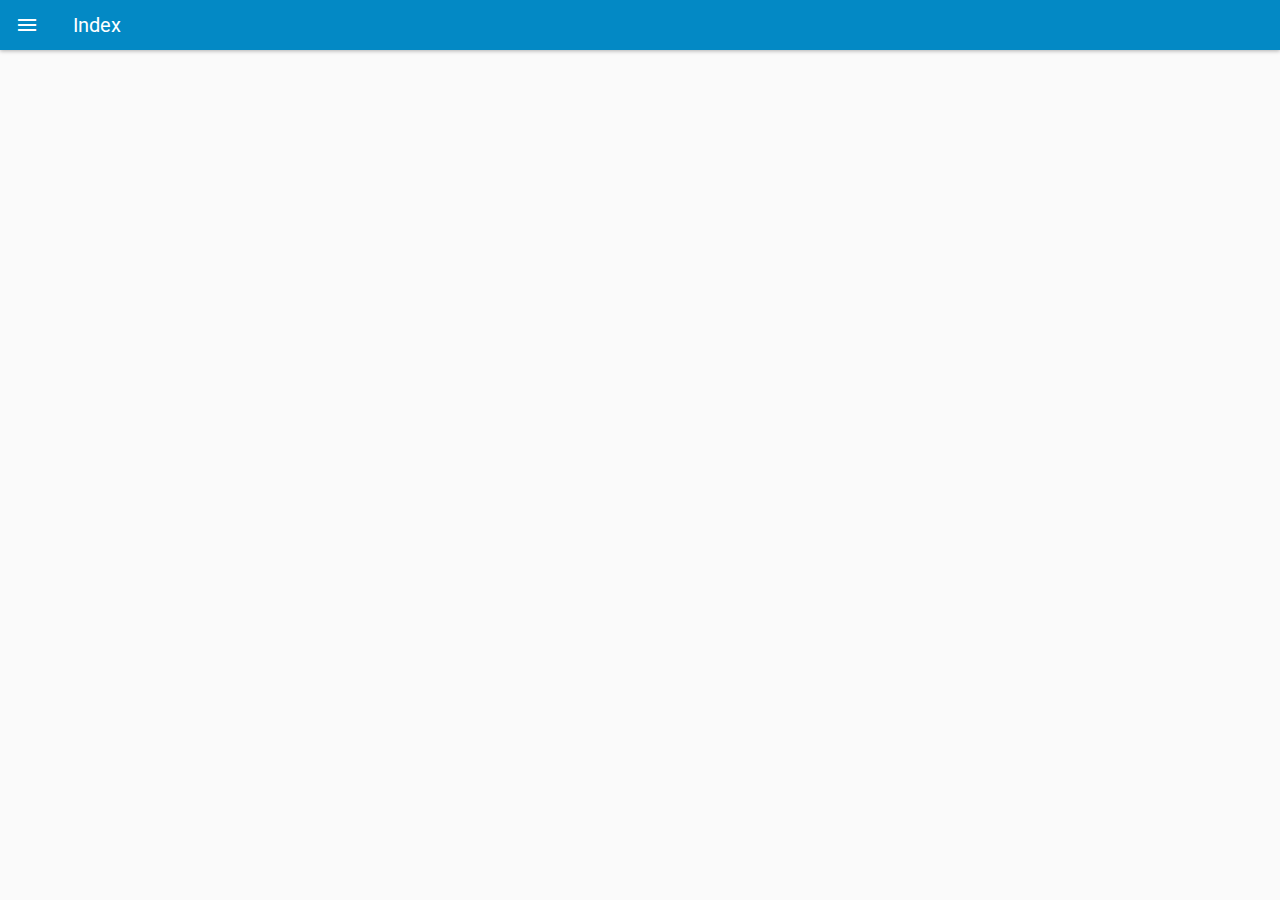
<file: public/index.html>
<!DOCTYPE html>
<html>
	<head>
		<title>MyStyle - MyObserver Design Guide</title>
		<link href="css/prism.css" rel="stylesheet" type="text/css">
		<link href="css/mystyle.css" rel="stylesheet" type="text/css">
		<meta charset="utf-8">
		<meta name="viewport" content="initial-scale=1, width=device-width">
		<meta name="keywords" content="">
		<link href="https://fonts.googleapis.com/css?family=Roboto|Roboto+Condensed" rel="stylesheet" type="text/css">
		<link href="https://fonts.googleapis.com/icon?family=Material+Icons" rel="stylesheet">
		<link href="https://maxcdn.bootstrapcdn.com/font-awesome/4.5.0/css/font-awesome.min.css" rel="stylesheet">
	</head>
	<body>
		<div class="navbar">
			<div class="menu-icon">
				<i class="material-icons">menu</i>
			</div>
			<div class="title">Index</div>
		</div>
		<div class="sidebar close">
			<div class="sidebar-wrapper">
				<div class="sidebar-header">MyStyle</div>
				<div class="sidebar-content"></div>
			</div>
		</div>
		<div class="sidebar-mask close"></div>
		<div class="container">
			
		</div>
		<!-- JS -->
		<script src="https://ajax.googleapis.com/ajax/libs/jquery/1.12.0/jquery.min.js"></script>
		<script src="js/prism.js" type="text/javascript"></script>
		<script src="js/options.js" type="text/javascript"></script>
		<script src="js/mystyle.js" type="text/javascript"></script>
	</body>
</html>
</file>
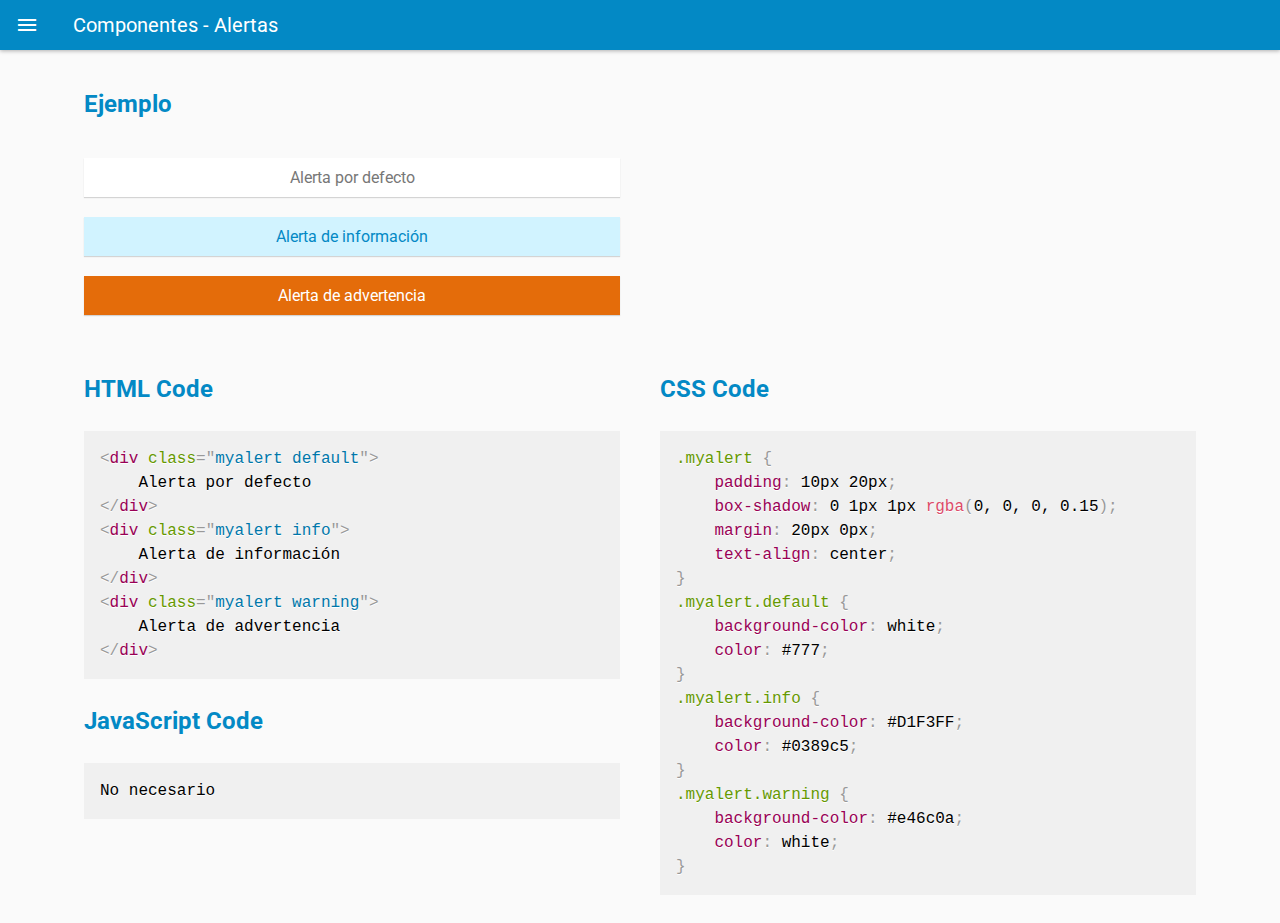
<file: public/alerts.html>
<!DOCTYPE html>
<html>
	<head>
		<title>MyStyle - MyObserver Design Guide</title>
		<link href="css/prism.css" rel="stylesheet" type="text/css">
		<link href="css/mystyle.css" rel="stylesheet" type="text/css">
		<meta charset="utf-8">
		<meta name="viewport" content="initial-scale=1, width=device-width">
		<meta name="keywords" content="">
		<link href="https://fonts.googleapis.com/css?family=Roboto|Roboto+Condensed" rel="stylesheet" type="text/css">
		<link href="https://fonts.googleapis.com/icon?family=Material+Icons" rel="stylesheet">
		<link href="https://maxcdn.bootstrapcdn.com/font-awesome/4.5.0/css/font-awesome.min.css" rel="stylesheet">
	</head>
	<body>
		<div class="navbar">
			<div class="menu-icon">
				<i class="material-icons">menu</i>
			</div>
			<div class="title">Componentes - Alertas</div>
		</div>
		<div class="sidebar close">
			<div class="sidebar-wrapper">
				<div class="sidebar-header">MyStyle</div>
				<div class="sidebar-content"></div>
			</div>
		</div>
		<div class="sidebar-mask close"></div>
		<div class="container">
			<div class="section">
				<div class="section-content">
					<div class="section-title">Ejemplo</div>
					<div class="myalert default">Alerta por defecto</div>
					<div class="myalert info">Alerta de información</div>
					<div class="myalert warning">Alerta de advertencia</div>
				</div>
			</div>
			<div class="section">
				<div class="section-code">
					<div class="section-title">HTML Code</div>
					<pre><code class="language-html">&lt;div class="myalert default"&gt;
	Alerta por defecto
&lt;/div&gt;
&lt;div class="myalert info"&gt;
	Alerta de información
&lt;/div&gt;
&lt;div class="myalert warning"&gt;
	Alerta de advertencia
&lt;/div&gt;</code></pre>
					<div class="section-title">JavaScript Code</div>
					<pre><code class="language-js">No necesario</code></pre>
				</div>
				<div class="section-code">
					<div class="section-title">CSS Code</div>
					<pre><code class="language-css">.myalert {
	padding: 10px 20px;
	box-shadow: 0 1px 1px rgba(0, 0, 0, 0.15);
	margin: 20px 0px;
	text-align: center;
}
.myalert.default {
	background-color: white;
	color: #777;
}
.myalert.info {
	background-color: #D1F3FF;
	color: #0389c5;
}
.myalert.warning {
	background-color: #e46c0a;
	color: white;
}</code></pre>
				</div>
			</div>
		</div>
		<!-- JS -->
		<script src="https://ajax.googleapis.com/ajax/libs/jquery/1.12.0/jquery.min.js"></script>
		<script src="js/prism.js" type="text/javascript"></script>
		<script src="js/options.js" type="text/javascript"></script>
		<script src="js/mystyle.js" type="text/javascript"></script>
	</body>
</html>
</file>
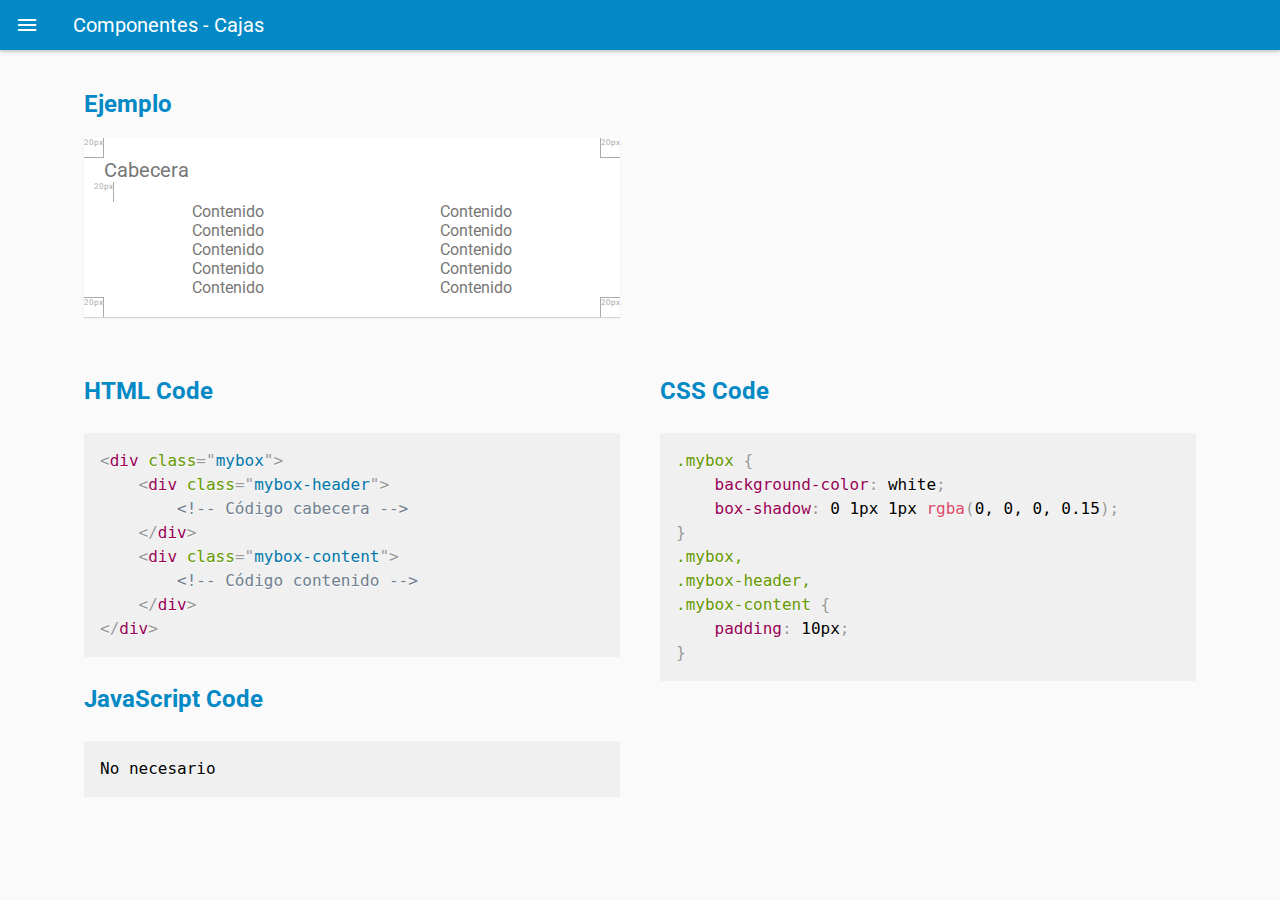
<file: public/boxes.html>
<!DOCTYPE html>
<html>
	<head>
		<title>MyStyle - MyObserver Design Guide</title>
		<link href="css/prism.css" rel="stylesheet" type="text/css">
		<link href="css/mystyle.css" rel="stylesheet" type="text/css">
		<meta charset="utf-8">
		<meta name="viewport" content="initial-scale=1, width=device-width">
		<meta name="keywords" content="">
		<link href="https://fonts.googleapis.com/css?family=Roboto|Roboto+Condensed" rel="stylesheet" type="text/css">
		<link href="https://fonts.googleapis.com/icon?family=Material+Icons" rel="stylesheet">
		<link href="https://maxcdn.bootstrapcdn.com/font-awesome/4.5.0/css/font-awesome.min.css" rel="stylesheet">
	</head>
	<body>
		<div class="navbar">
			<div class="menu-icon">
				<i class="material-icons">menu</i>
			</div>
			<div class="title">Componentes - Cajas</div>
		</div>
		<div class="sidebar close">
			<div class="sidebar-wrapper">
				<div class="sidebar-header">MyStyle</div>
				<div class="sidebar-content"></div>
			</div>
		</div>
		<div class="sidebar-mask close"></div>
		<div class="container">
			<div class="section">
				<div class="section-content">
					<div class="section-title">Ejemplo</div>
					<div class="mybox" style="position: relative;">
						<div class="mybox-header" style="position: relative;">
							<div class="box-title" style="font-size: 20px;">Cabecera</div>
							<div class="medidor lef" style="height: 20px; width: 20px;">
								20px
							</div>
						</div>
						<div class="mybox-content">
							<div>
								<div style="width: 50%; float: left; text-align: center;">
									Contenido
								</div>
								<div style="width: 50%; float: left; text-align: center;">
									Contenido
								</div>
								<div style="clear: both;"></div>
							</div>
							<div>
								<div style="width: 50%; float: left; text-align: center;">
									Contenido
								</div>
								<div style="width: 50%; float: left; text-align: center;">
									Contenido
								</div>
								<div style="clear: both;"></div>
							</div>
							<div>
								<div style="width: 50%; float: left; text-align: center;">
									Contenido
								</div>
								<div style="width: 50%; float: left; text-align: center;">
									Contenido
								</div>
								<div style="clear: both;"></div>
							</div>
							<div>
								<div style="width: 50%; float: left; text-align: center;">
									Contenido
								</div>
								<div style="width: 50%; float: left; text-align: center;">
									Contenido
								</div>
								<div style="clear: both;"></div>
							</div>
							<div>
								<div style="width: 50%; float: left; text-align: center;">
									Contenido
								</div>
								<div style="width: 50%; float: left; text-align: center;">
									Contenido
								</div>
								<div style="clear: both;"></div>
							</div>
						</div>
						<div class="medidor lef sup" style="height: 20px; width: 20px;">
							20px
						</div>
						<div class="medidor lef inf" style="height: 20px; width: 20px;">
							20px
						</div>
						<div class="medidor rig sup" style="height: 20px; width: 20px;">
							20px
						</div>
						<div class="medidor rig inf" style="height: 20px; width: 20px;">
							20px
						</div>
					</div>
				</div>
			</div>
			<div class="section">
				<div class="section-code">
					<div class="section-title">HTML Code</div>
					<pre><code class="language-html">&lt;div class="mybox"&gt;
	&lt;div class="mybox-header"&gt;
		&lt;!-- Código cabecera --&gt;
	&lt;/div&gt;
	&lt;div class="mybox-content"&gt;
		&lt;!-- Código contenido --&gt;
	&lt;/div&gt;
&lt;/div&gt;</code></pre>
					<div class="section-title">JavaScript Code</div>
					<pre><code class="language-js">No necesario</code></pre>
				</div>
				<div class="section-code">
					<div class="section-title">CSS Code</div>
					<pre><code class="language-css">.mybox {
    background-color: white;
    box-shadow: 0 1px 1px rgba(0, 0, 0, 0.15);
}
.mybox,
.mybox-header,
.mybox-content {
	padding: 10px;
}</code></pre>
				</div>
			</div>
		</div>
		<!-- JS -->
		<script src="https://ajax.googleapis.com/ajax/libs/jquery/1.12.0/jquery.min.js"></script>
		<script src="js/prism.js" type="text/javascript"></script>
		<script src="js/options.js" type="text/javascript"></script>
		<script src="js/mystyle.js" type="text/javascript"></script>
	</body>
</html>
</file>
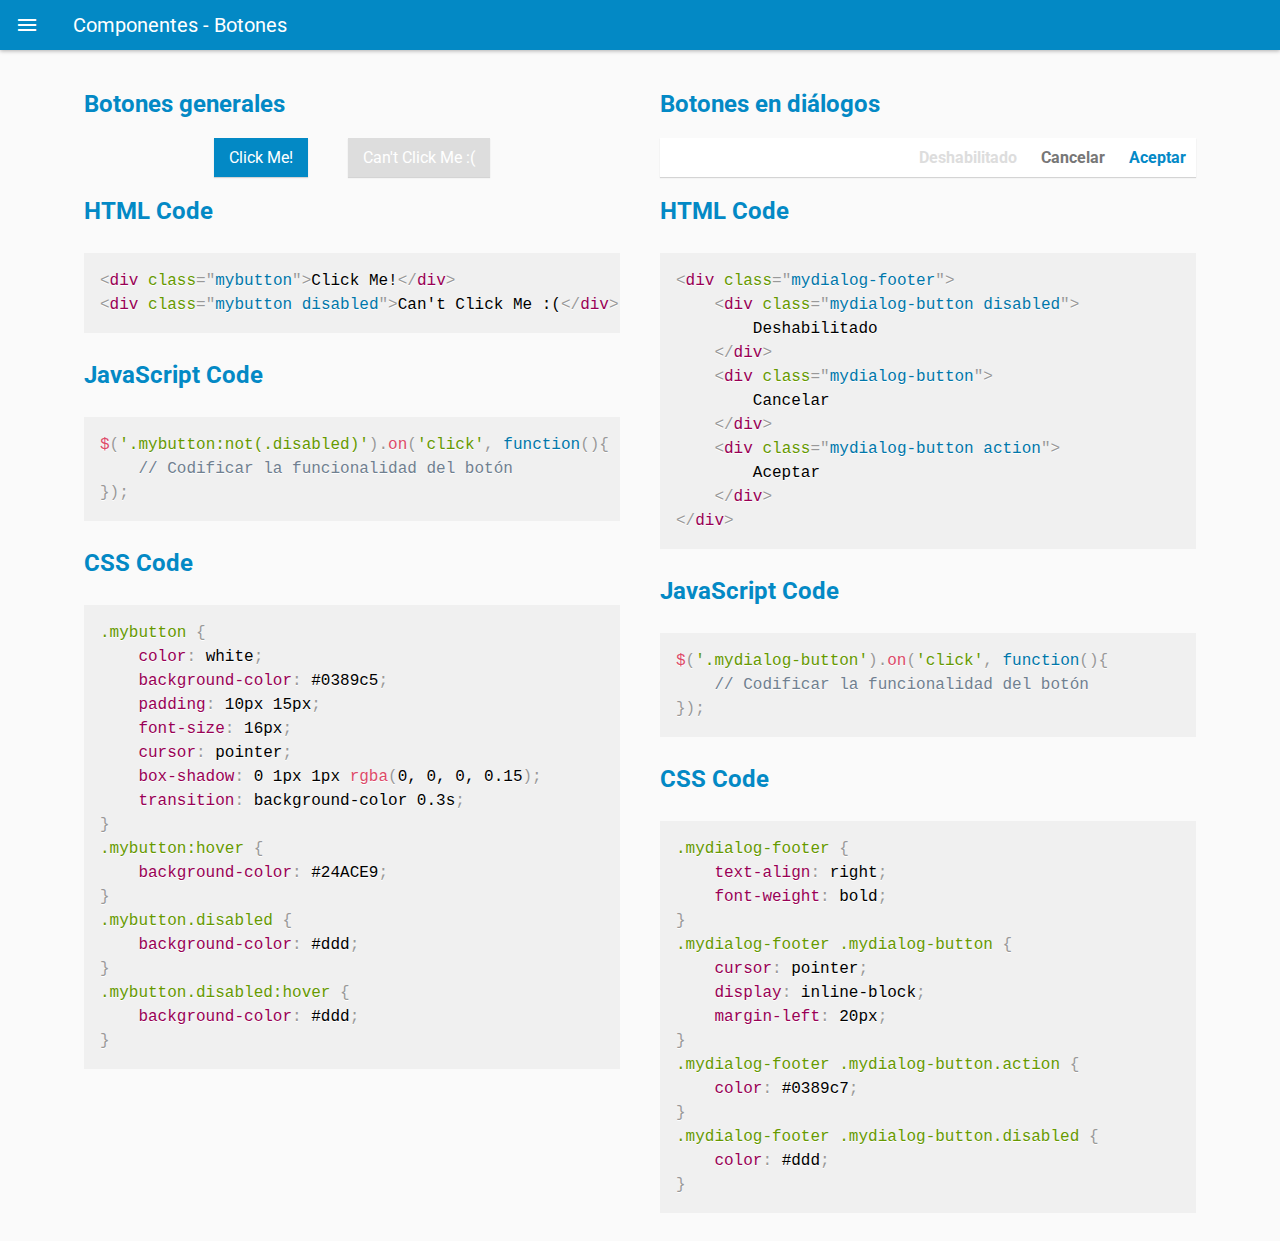
<file: public/buttons.html>
<!DOCTYPE html>
<html>
	<head>
		<title>MyStyle - MyObserver Design Guide</title>
		<link href="css/prism.css" rel="stylesheet" type="text/css">
		<link href="css/mystyle.css" rel="stylesheet" type="text/css">
		<meta charset="utf-8">
		<meta name="viewport" content="initial-scale=1, width=device-width">
		<meta name="keywords" content="">
		<link href="https://fonts.googleapis.com/css?family=Roboto|Roboto+Condensed" rel="stylesheet" type="text/css">
		<link href="https://fonts.googleapis.com/icon?family=Material+Icons" rel="stylesheet">
		<link href="https://maxcdn.bootstrapcdn.com/font-awesome/4.5.0/css/font-awesome.min.css" rel="stylesheet">
	</head>
	<body>
		<div class="navbar">
			<div class="menu-icon">
				<i class="material-icons">menu</i>
			</div>
			<div class="title">Componentes - Botones</div>
		</div>
		<div class="sidebar close">
			<div class="sidebar-wrapper">
				<div class="sidebar-header">MyStyle</div>
				<div class="sidebar-content"></div>
			</div>
		</div>
		<div class="sidebar-mask close"></div>
		<div class="container">
			<div class="section">
				<div class="section-content">
					<div class="section-title">Botones generales</div>
					<div class="section-content-wrapper">
						<div class="mybutton">Click Me!</div>
						<div class="mybutton disabled">Can't Click Me :(</div>
					</div>				
					<div class="section-title">HTML Code</div>
					<pre><code class="language-html">&lt;div class="mybutton"&gt;Click Me!&lt;/div&gt;
&lt;div class="mybutton disabled"&gt;Can't Click Me :(&lt;/div&gt;
</code></pre>
					<div class="section-title">JavaScript Code</div>
					<pre><code class="language-js">$('.mybutton:not(.disabled)').on('click', function(){
	// Codificar la funcionalidad del botón
});</code></pre>
					<div class="section-title">CSS Code</div>
					<pre><code class="language-css">.mybutton { 
	color: white;
	background-color: #0389c5;
	padding: 10px 15px;
	font-size: 16px;
	cursor: pointer;
	box-shadow: 0 1px 1px rgba(0, 0, 0, 0.15);
	transition: background-color 0.3s;
}
.mybutton:hover {
	background-color: #24ACE9;
}
.mybutton.disabled {
	background-color: #ddd;
}
.mybutton.disabled:hover {
	background-color: #ddd;
}
</code></pre>
				</div>


				<div class="section-content">
					<div class="section-title">Botones en diálogos</div>
					<div class="mybox" style="margin-bottom: 0px;">
						<div class="mydialog-footer">
							<div class="mydialog-button disabled">Deshabilitado</div>
							<div class="mydialog-button">Cancelar</div>
							<div class="mydialog-button action">Aceptar</div>
						</div>
					</div>
					<div class="section-title">HTML Code</div>
					<pre><code class="language-html">&lt;div class="mydialog-footer"&gt;
	&lt;div class="mydialog-button disabled"&gt;
		Deshabilitado
	&lt;/div&gt;
	&lt;div class="mydialog-button"&gt;
		Cancelar
	&lt;/div&gt;
	&lt;div class="mydialog-button action"&gt;
		Aceptar
	&lt;/div&gt;
&lt;/div&gt;</code></pre>
					<div class="section-title">JavaScript Code</div>
					<pre><code class="language-js">$('.mydialog-button').on('click', function(){
	// Codificar la funcionalidad del botón
});</code></pre>
					<div class="section-title">CSS Code</div>
					<pre><code class="language-css">.mydialog-footer {
	text-align: right;
	font-weight: bold;
}
.mydialog-footer .mydialog-button {
	cursor: pointer;
	display: inline-block;
	margin-left: 20px;
}
.mydialog-footer .mydialog-button.action {
 	color: #0389c7;
}
.mydialog-footer .mydialog-button.disabled {
 	color: #ddd;
}</code></pre>
				</div>

			</div>
		</div>
		<!-- JS -->
		<script src="https://ajax.googleapis.com/ajax/libs/jquery/1.12.0/jquery.min.js"></script>
		<script src="js/prism.js" type="text/javascript"></script>
		<script src="js/options.js" type="text/javascript"></script>
		<script src="js/mystyle.js" type="text/javascript"></script>
	</body>
</html>
</file>
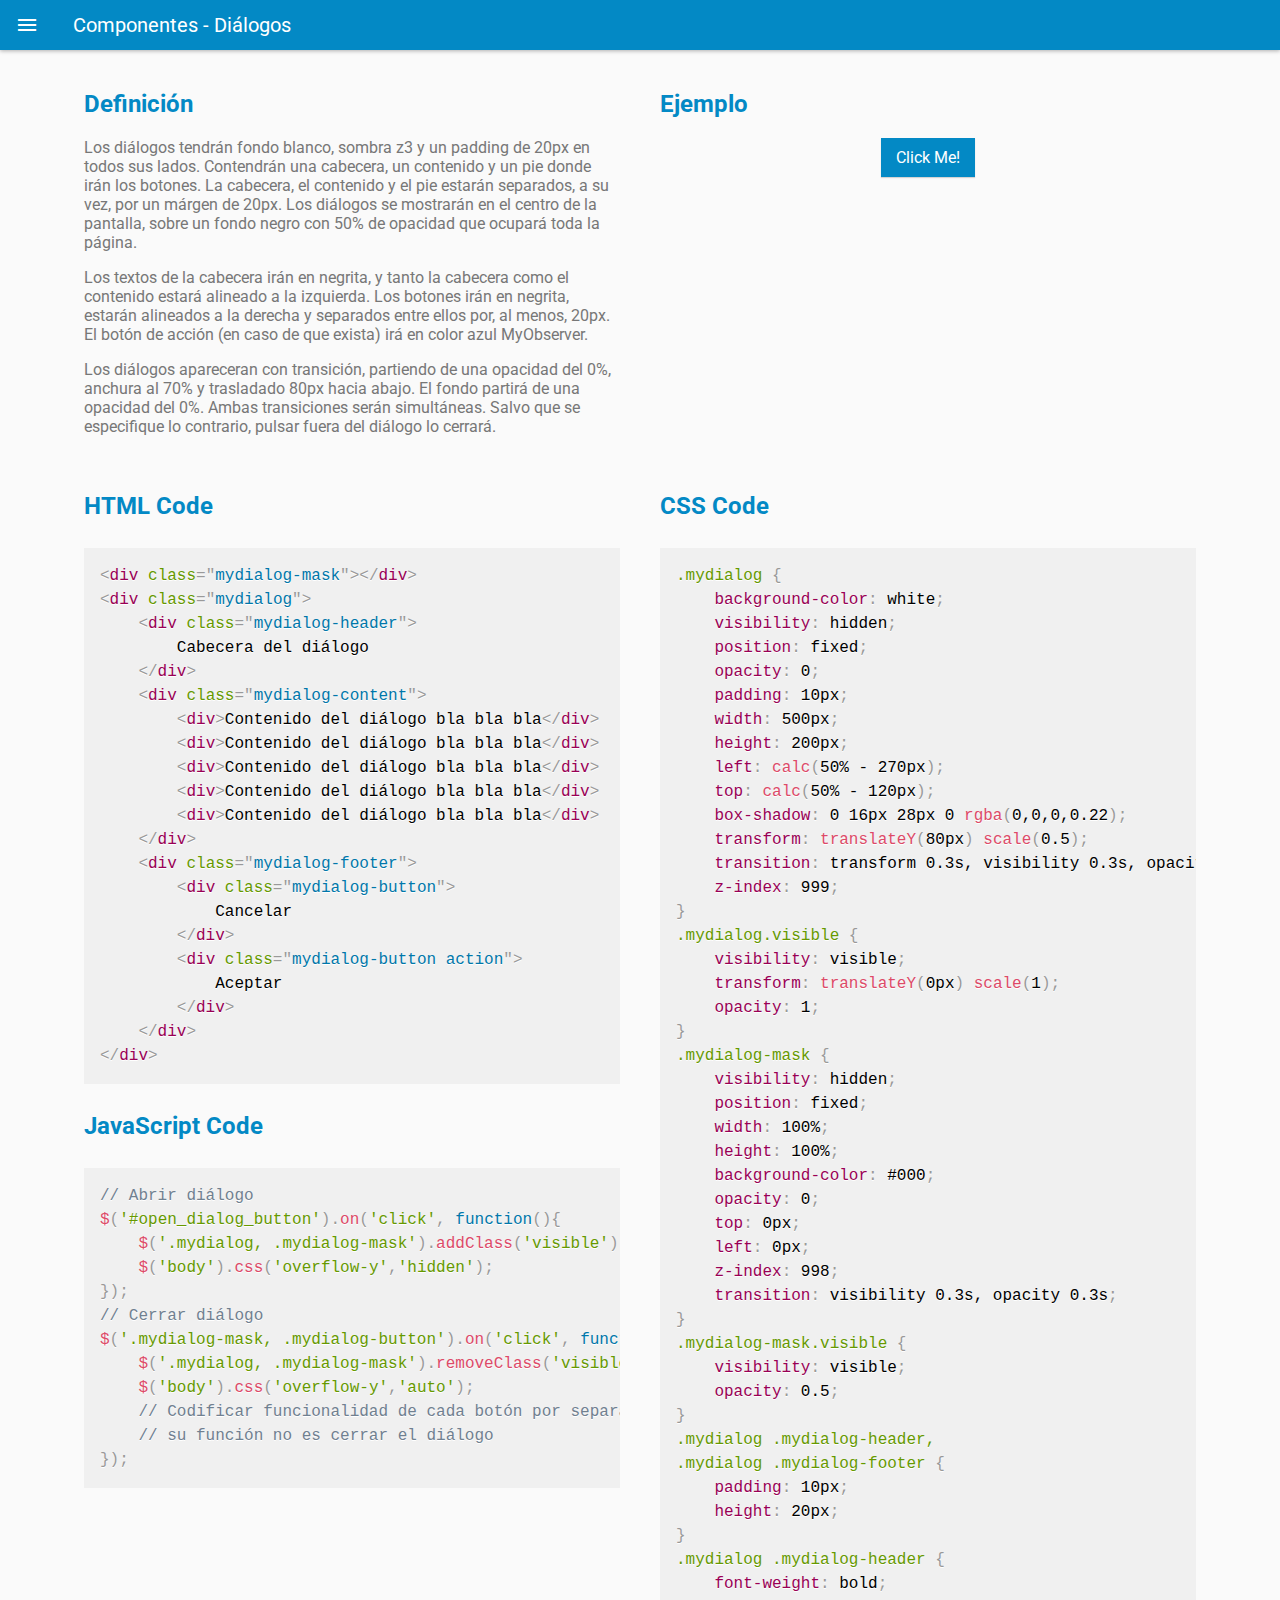
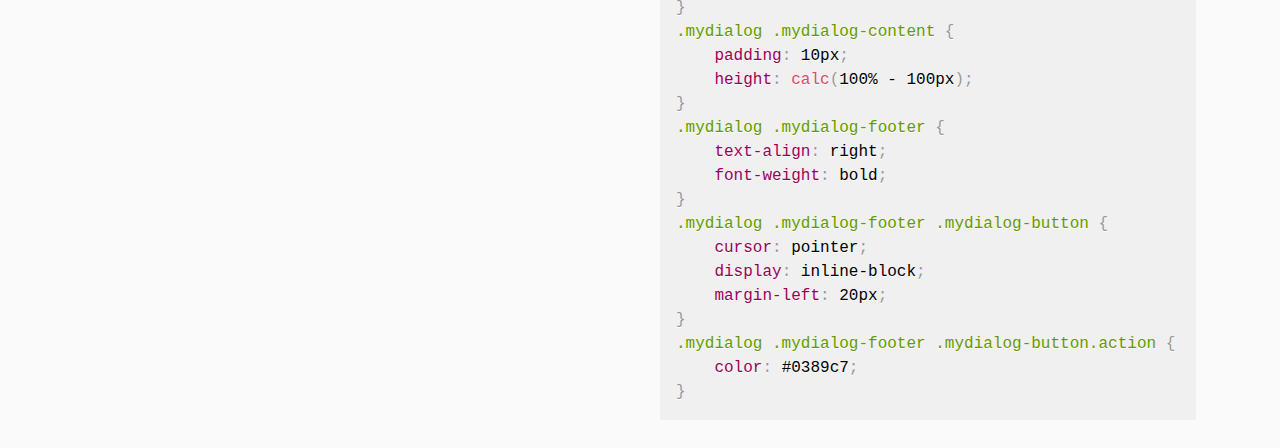
<file: public/dialogs.html>
<!DOCTYPE html>
<html>
	<head>
		<title>MyStyle - MyObserver Design Guide</title>
		<link href="css/prism.css" rel="stylesheet" type="text/css">
		<link href="css/mystyle.css" rel="stylesheet" type="text/css">
		<meta charset="utf-8">
		<meta name="viewport" content="initial-scale=1, width=device-width">
		<meta name="keywords" content="">
		<link href="https://fonts.googleapis.com/css?family=Roboto|Roboto+Condensed" rel="stylesheet" type="text/css">
		<link href="https://fonts.googleapis.com/icon?family=Material+Icons" rel="stylesheet">
		<link href="https://maxcdn.bootstrapcdn.com/font-awesome/4.5.0/css/font-awesome.min.css" rel="stylesheet">
	</head>
	<body>
		<div class="mydialog-mask"></div>
		<div class="mydialog">
			<div class="mydialog-header">
				Cabecera del diálogo
				<div class="medidor lef" style="height: 20px; width: 20px;">
					20px
				</div>
			</div>
			<div class="mydialog-content">
				<div>Contenido del diálogo bla bla bla</div>
				<div>Contenido del diálogo bla bla bla</div>
				<div>Contenido del diálogo bla bla bla</div>
				<div>Contenido del diálogo bla bla bla</div>
				<div>Contenido del diálogo bla bla bla</div>
			</div>
			<div class="mydialog-footer">
				<div class="medidor rig" style="height: 20px; width: 20px; margin-top: -20px;">
					20px
				</div>
				<div class="mydialog-button">Cancelar</div>
				<div class="mydialog-button action">Aceptar</div>
				<div class="medidor inf" style="height: 20px; width: 20px;left: 421px;top: 195px;">
					20px
				</div>
			</div>
			<div class="medidor lef sup" style="height: 20px; width: 20px;">
				20px
			</div>
			<div class="medidor lef inf" style="height: 20px; width: 20px;">
				20px
			</div>
			<div class="medidor rig sup" style="height: 20px; width: 20px;">
				20px
			</div>
			<div class="medidor rig inf" style="height: 20px; width: 20px;">
				20px
			</div>
		</div>
		<div class="navbar">
			<div class="menu-icon">
				<i class="material-icons">menu</i>
			</div>
			<div class="title">Componentes - Diálogos</div>
		</div>
		<div class="sidebar close">
			<div class="sidebar-wrapper">
				<div class="sidebar-header">MyStyle</div>
				<div class="sidebar-content"></div>
			</div>
		</div>
		<div class="sidebar-mask close"></div>
		<div class="container">
			<div class="section">
				<div class="section-explanation">
				<div class="section-title">Definición</div>
					Los diálogos tendrán fondo blanco, sombra z3 y un padding de 20px en todos sus lados. Contendrán una cabecera, un contenido y un pie donde irán los botones. La cabecera, el contenido y el pie estarán separados, a su vez, por un márgen de 20px. Los diálogos se mostrarán en el centro de la pantalla, sobre un fondo negro con 50% de opacidad que ocupará toda la página.
					<p>Los textos de la cabecera irán en negrita, y tanto la cabecera como el contenido estará alineado a la izquierda. Los botones irán en negrita, estarán alineados a la derecha y separados entre ellos por, al menos, 20px. El botón de acción (en caso de que exista) irá en color azul MyObserver.</p>
					<p>Los diálogos apareceran con transición, partiendo de una opacidad del 0%, anchura al 70% y trasladado 80px hacia abajo. El fondo partirá de una opacidad del 0%. Ambas transiciones serán simultáneas. Salvo que se especifique lo contrario, pulsar fuera del diálogo lo cerrará.</p>
				</div>
				<div class="section-content">
					<div class="section-title">Ejemplo</div>
					<div class="section-content-wrapper">
						<div class="mybutton" id="open_dialog_button">Click Me!</div>
					</div>
				</div>
			</div>
			<div class="section">
				<div class="section-code">
					<div class="section-title">HTML Code</div>
					<pre><code class="language-html">&lt;div class="mydialog-mask"&gt;&lt;/div&gt;
&lt;div class="mydialog"&gt;
	&lt;div class="mydialog-header"&gt;
		Cabecera del diálogo
	&lt;/div&gt;
	&lt;div class="mydialog-content"&gt;
		&lt;div>Contenido del diálogo bla bla bla&lt;/div&gt;
		&lt;div>Contenido del diálogo bla bla bla&lt;/div&gt;
		&lt;div>Contenido del diálogo bla bla bla&lt;/div&gt;
		&lt;div>Contenido del diálogo bla bla bla&lt;/div&gt;
		&lt;div>Contenido del diálogo bla bla bla&lt;/div&gt;
	&lt;/div&gt;
	&lt;div class="mydialog-footer"&gt;
		&lt;div class="mydialog-button"&gt;
			Cancelar
		&lt;/div&gt;
		&lt;div class="mydialog-button action"&gt;
			Aceptar
		&lt;/div&gt;
	&lt;/div&gt;
&lt;/div&gt;</code></pre>
					<div class="section-title">JavaScript Code</div>
					<pre><code class="language-js">// Abrir diálogo
$('#open_dialog_button').on('click', function(){
	$('.mydialog, .mydialog-mask').addClass('visible')
	$('body').css('overflow-y','hidden');
});
// Cerrar diálogo
$('.mydialog-mask, .mydialog-button').on('click', function(){
	$('.mydialog, .mydialog-mask').removeClass('visible')
	$('body').css('overflow-y','auto');
	// Codificar funcionalidad de cada botón por separado si
	// su función no es cerrar el diálogo
});</code></pre>
				</div>
				<div class="section-code">
					<div class="section-title">CSS Code</div>
					<pre><code class="language-css">.mydialog {
	background-color: white;
	visibility: hidden;
	position: fixed;
	opacity: 0;
	padding: 10px;
	width: 500px;
	height: 200px;
	left: calc(50% - 270px);
	top: calc(50% - 120px);
    box-shadow: 0 16px 28px 0 rgba(0,0,0,0.22);
    transform: translateY(80px) scale(0.5);
    transition: transform 0.3s, visibility 0.3s, opacity 0.3s;
    z-index: 999;
}
.mydialog.visible {
	visibility: visible;
	transform: translateY(0px) scale(1);
	opacity: 1;
}
.mydialog-mask {
	visibility: hidden;
	position: fixed;
	width: 100%;
	height: 100%;
	background-color: #000;
	opacity: 0;
	top: 0px;
	left: 0px;
	z-index: 998;
	transition: visibility 0.3s, opacity 0.3s;
}
.mydialog-mask.visible {
	visibility: visible;
	opacity: 0.5;
}
.mydialog .mydialog-header,
.mydialog .mydialog-footer {
	padding: 10px;
	height: 20px;
}
.mydialog .mydialog-header {
	font-weight: bold;
}
.mydialog .mydialog-content {
	padding: 10px;
	height: calc(100% - 100px);
}
.mydialog .mydialog-footer {
	text-align: right;
	font-weight: bold;
}
.mydialog .mydialog-footer .mydialog-button {
	cursor: pointer;
	display: inline-block;
	margin-left: 20px;
}
.mydialog .mydialog-footer .mydialog-button.action {
 	color: #0389c7;
}</code></pre>
				</div>
			</div>
		</div>
		<!-- JS -->
		<script src="https://ajax.googleapis.com/ajax/libs/jquery/1.12.0/jquery.min.js"></script>
		<script src="js/prism.js" type="text/javascript"></script>
		<script src="js/options.js" type="text/javascript"></script>
		<script src="js/mystyle.js" type="text/javascript"></script>
	</body>
</html>
</file>
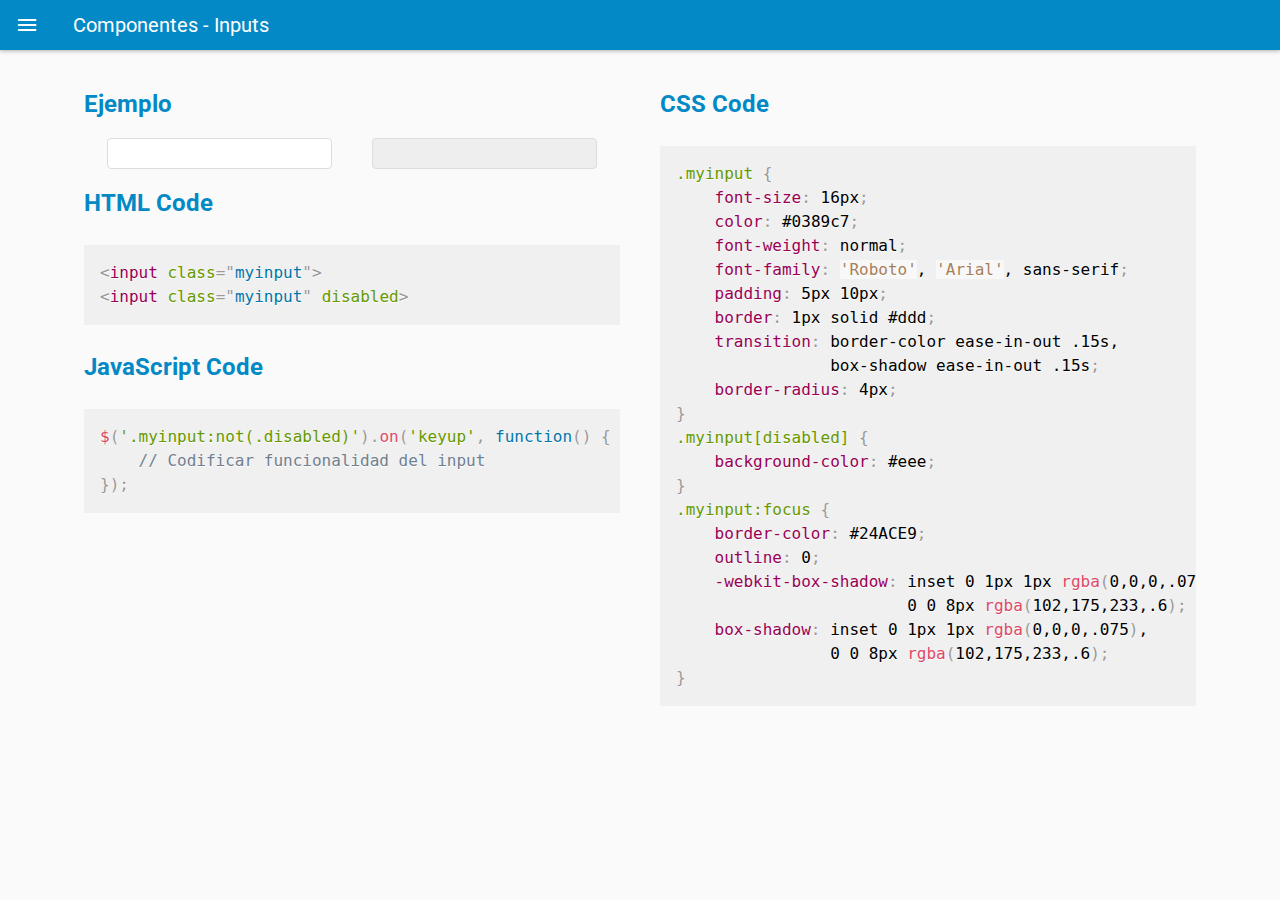
<file: public/inputs.html>
<!DOCTYPE html>
<html>
	<head>
		<title>MyStyle - MyObserver Design Guide</title>
		<link href="css/prism.css" rel="stylesheet" type="text/css">
		<link href="css/mystyle.css" rel="stylesheet" type="text/css">
		<meta charset="utf-8">
		<meta name="viewport" content="initial-scale=1, width=device-width">
		<meta name="keywords" content="">
		<link href="https://fonts.googleapis.com/css?family=Roboto|Roboto+Condensed" rel="stylesheet" type="text/css">
		<link href="https://fonts.googleapis.com/icon?family=Material+Icons" rel="stylesheet">
		<link href="https://maxcdn.bootstrapcdn.com/font-awesome/4.5.0/css/font-awesome.min.css" rel="stylesheet">
	</head>
	<body>
		<div class="navbar">
			<div class="menu-icon">
				<i class="material-icons">menu</i>
			</div>
			<div class="title">Componentes - Inputs</div>
		</div>
		<div class="sidebar close">
			<div class="sidebar-wrapper">
				<div class="sidebar-header">MyStyle</div>
				<div class="sidebar-content"></div>
			</div>
		</div>
		<div class="sidebar-mask close"></div>
		<div class="container">
			<div class="section">
				<div class="section-content">
					<div class="section-title">Ejemplo</div>
					<div class="section-content-wrapper">
						<input class="myinput">
						<input class="myinput" disabled>
					</div>				
					<div class="section-title">HTML Code</div>
					<pre><code class="language-html">&lt;input class="myinput"&gt;
&lt;input class="myinput" disabled&gt;</code></pre>
					<div class="section-title">JavaScript Code</div>
					<pre><code class="language-js">$('.myinput:not(.disabled)').on('keyup', function() {
	// Codificar funcionalidad del input
});</code></pre>
				</div>
				<div class="section-code">
					<div class="section-title">CSS Code</div>
					<pre><code class="language-css">.myinput {
    font-size: 16px;
    color: #0389c7;
    font-weight: normal;
    font-family: 'Roboto', 'Arial', sans-serif;    
    padding: 5px 10px;
    border: 1px solid #ddd;
    transition: border-color ease-in-out .15s,
    			box-shadow ease-in-out .15s;
    border-radius: 4px;
}
.myinput[disabled] {
	background-color: #eee;
}
.myinput:focus {
    border-color: #24ACE9;
    outline: 0;
    -webkit-box-shadow: inset 0 1px 1px rgba(0,0,0,.075),
    					0 0 8px rgba(102,175,233,.6);
    box-shadow: inset 0 1px 1px rgba(0,0,0,.075),
    			0 0 8px rgba(102,175,233,.6);
}</code></pre>
				</div>
			</div>
		</div>
		<!-- JS -->
		<script src="https://ajax.googleapis.com/ajax/libs/jquery/1.12.0/jquery.min.js"></script>
		<script src="js/prism.js" type="text/javascript"></script>
		<script src="js/options.js" type="text/javascript"></script>
		<script src="js/mystyle.js" type="text/javascript"></script>
	</body>
</html>
</file>
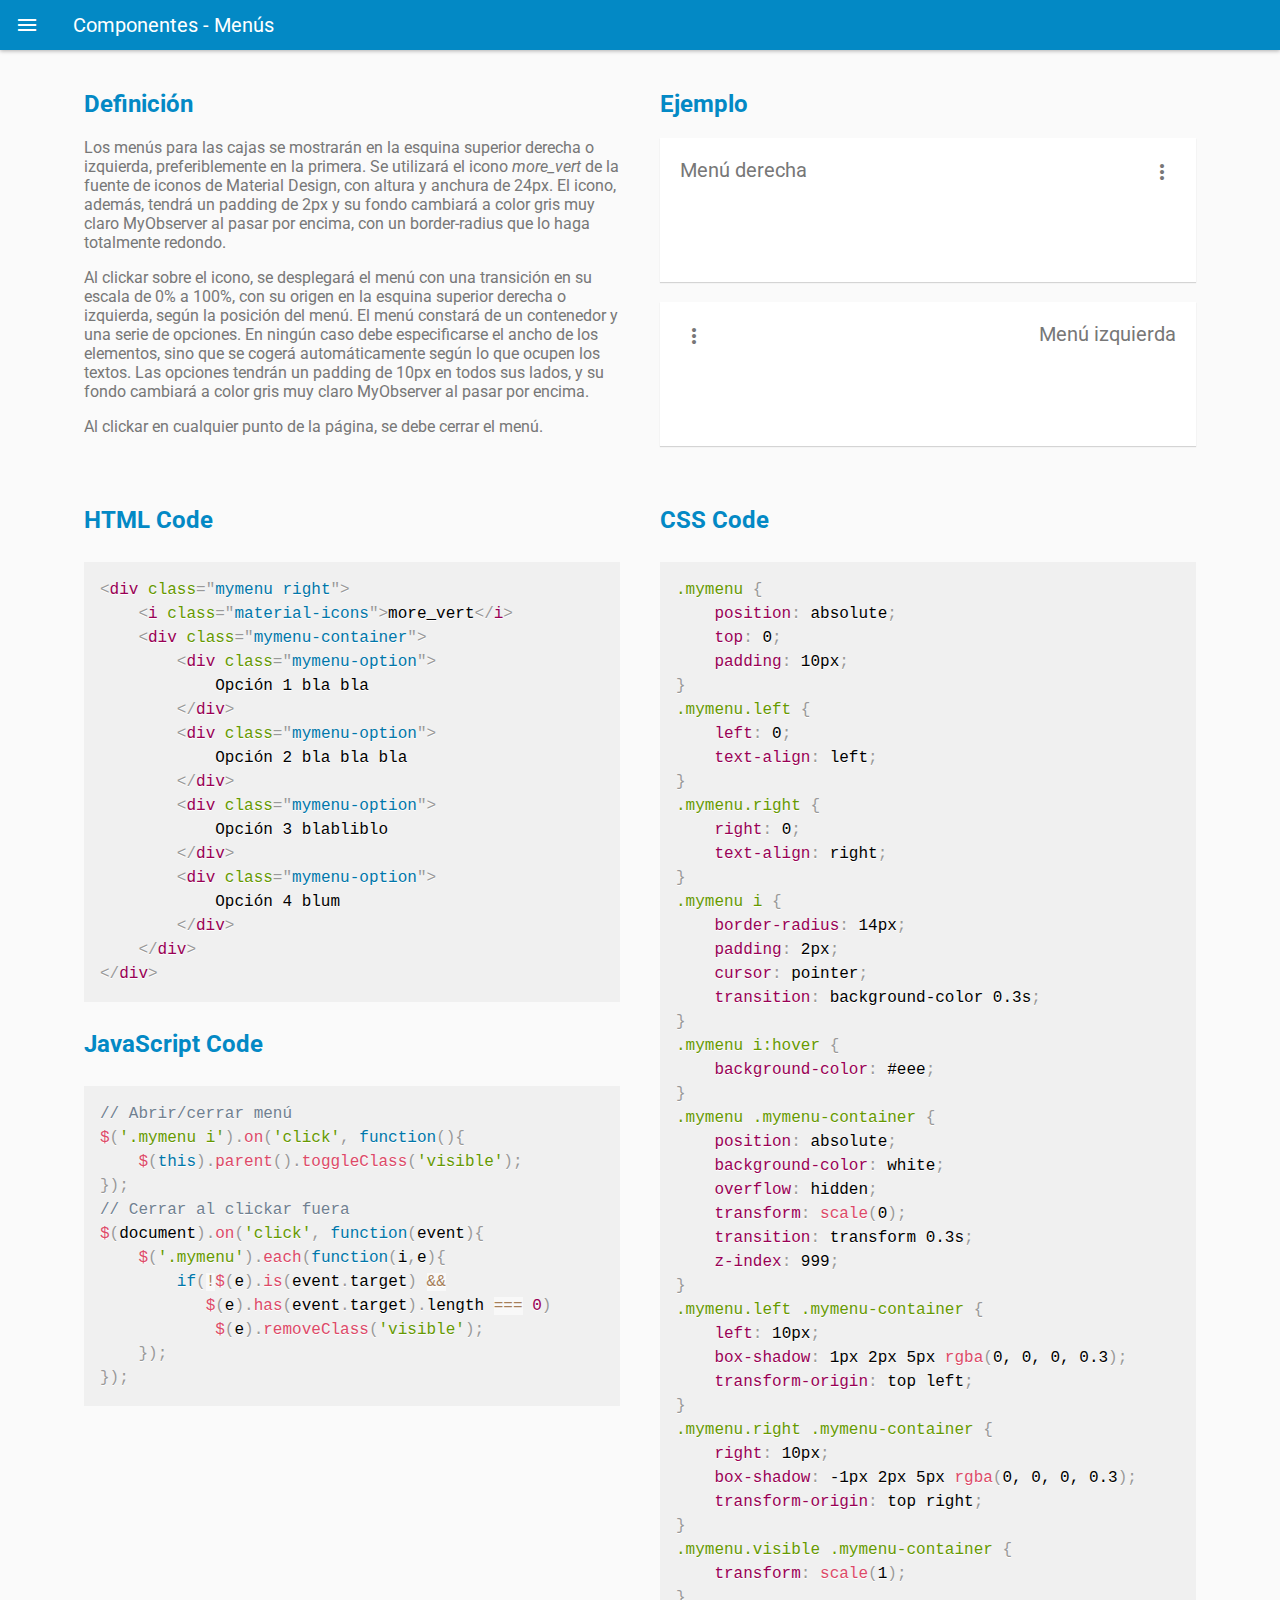
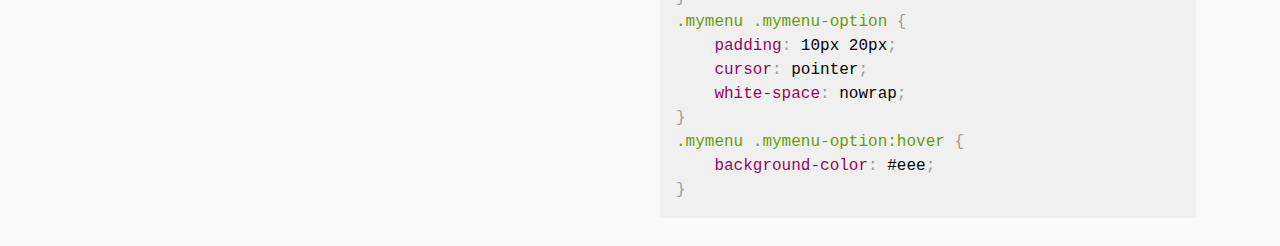
<file: public/menus.html>
<!DOCTYPE html>
<html>
	<head>
		<title>MyStyle - MyObserver Design Guide</title>
		<link href="css/prism.css" rel="stylesheet" type="text/css">
		<link href="css/mystyle.css" rel="stylesheet" type="text/css">
		<meta charset="utf-8">
		<meta name="viewport" content="initial-scale=1, width=device-width">
		<meta name="keywords" content="">
		<link href="https://fonts.googleapis.com/css?family=Roboto|Roboto+Condensed" rel="stylesheet" type="text/css">
		<link href="https://fonts.googleapis.com/icon?family=Material+Icons" rel="stylesheet">
		<link href="https://maxcdn.bootstrapcdn.com/font-awesome/4.5.0/css/font-awesome.min.css" rel="stylesheet">
	</head>
	<body>
		<div class="navbar">
			<div class="menu-icon">
				<i class="material-icons">menu</i>
			</div>
			<div class="title">Componentes - Menús</div>
		</div>
		<div class="sidebar close">
			<div class="sidebar-wrapper">
				<div class="sidebar-header">MyStyle</div>
				<div class="sidebar-content"></div>
			</div>
		</div>
		<div class="sidebar-mask close"></div>
		<div class="container">
			<div class="section">
				<div class="section-explanation">
					<div class="section-title">Definición</div>
					Los menús para las cajas se mostrarán en la esquina superior derecha o izquierda, preferiblemente en la primera. Se utilizará el icono <i>more_vert</i> de la fuente de iconos de Material Design, con altura y anchura de 24px. El icono, además, tendrá un padding de 2px y su fondo cambiará a color gris muy claro MyObserver al pasar por encima, con un border-radius que lo haga totalmente redondo.
					<p>Al clickar sobre el icono, se desplegará el menú con una transición en su escala de 0% a 100%, con su origen en la esquina superior derecha o izquierda, según la posición del menú. El menú constará de un contenedor y una serie de opciones. En ningún caso debe especificarse el ancho de los elementos, sino que se cogerá automáticamente según lo que ocupen los textos. Las opciones tendrán un padding de 10px en todos sus lados, y su fondo cambiará a color gris muy claro MyObserver al pasar por encima.</p>
					<p>Al clickar en cualquier punto de la página, se debe cerrar el menú.</p>
				</div>
				<div class="section-content">
					<div class="section-title">Ejemplo</div>
					<div class="mybox" style="position: relative;">
						<div class="mybox-header" style="position: relative;">							
							<div style="font-size: 20px;text-align: left;">Menú derecha</div>
							<div class="mymenu right">
								<i class="material-icons">more_vert</i>
								<div class="mymenu-container">
									<div class="mymenu-option">Opción 1 bla bla</div>
									<div class="mymenu-option">Opción 2 bla bla bla</div>
									<div class="mymenu-option">Opción 3 blabliblo</div>
									<div class="mymenu-option">Opción 4 blum</div>
								</div>
							</div>
						</div>
						<div class="mybox-content">
							<div style="height: 60px;"></div>
						</div>
					</div>
					<div class="mybox" style="position: relative;">
						<div class="mybox-header" style="position: relative;">
							<div style="font-size: 20px;text-align: right;">Menú izquierda</div>
							<div class="mymenu left">
								<i class="material-icons">more_vert</i>
								<div class="mymenu-container">
									<div class="mymenu-option">Opción 1 bla bla</div>
									<div class="mymenu-option">Opción 2 bla bla bla</div>
									<div class="mymenu-option">Opción 3 blabliblo</div>
									<div class="mymenu-option">Opción 4 blum</div>
								</div>
							</div>
						</div>
						<div class="mybox-content">
							<div style="height: 60px;"></div>
						</div>
					</div>
				</div>
			</div>
			<div class="section">
				<div class="section-code">
					<div class="section-title">HTML Code</div>
					<pre><code class="language-html">&lt;div class="mymenu right"&gt;
	&lt;i class="material-icons"&gt;more_vert&lt;/i&gt;
	&lt;div class="mymenu-container"&gt;
		&lt;div class="mymenu-option"&gt;
			Opción 1 bla bla
		&lt;/div&gt;
		&lt;div class="mymenu-option"&gt;
			Opción 2 bla bla bla
		&lt;/div&gt;
		&lt;div class="mymenu-option"&gt;
			Opción 3 blabliblo
		&lt;/div&gt;
		&lt;div class="mymenu-option"&gt;
			Opción 4 blum
		&lt;/div&gt;
	&lt;/div&gt;
&lt;/div&gt;</code></pre>
					<div class="section-title">JavaScript Code</div>
					<pre><code class="language-js">// Abrir/cerrar menú
$('.mymenu i').on('click', function(){
	$(this).parent().toggleClass('visible');
});
// Cerrar al clickar fuera
$(document).on('click', function(event){
	$('.mymenu').each(function(i,e){
		if(!$(e).is(event.target) && 
		   $(e).has(event.target).length === 0)
			$(e).removeClass('visible');
	});
});</code></pre>
				</div>
				<div class="section-code">
					<div class="section-title">CSS Code</div>
					<pre><code class="language-css">.mymenu {
	position: absolute;
	top: 0;
	padding: 10px;
}
.mymenu.left {
	left: 0;
	text-align: left;
}
.mymenu.right {
	right: 0;
	text-align: right;
}
.mymenu i {
	border-radius: 14px;
	padding: 2px;
	cursor: pointer;
	transition: background-color 0.3s;
}
.mymenu i:hover {
	background-color: #eee;
}
.mymenu .mymenu-container {
	position: absolute;
	background-color: white;
	overflow: hidden;
	transform: scale(0);
	transition: transform 0.3s;
	z-index: 999;
}
.mymenu.left .mymenu-container {
	left: 10px;
	box-shadow: 1px 2px 5px rgba(0, 0, 0, 0.3);
	transform-origin: top left;
}
.mymenu.right .mymenu-container {
	right: 10px;
	box-shadow: -1px 2px 5px rgba(0, 0, 0, 0.3);
	transform-origin: top right;
}
.mymenu.visible .mymenu-container {
	transform: scale(1);
}
.mymenu .mymenu-option {
	padding: 10px 20px;
	cursor: pointer;
    white-space: nowrap;
}
.mymenu .mymenu-option:hover {
	background-color: #eee;
}</code></pre>
				</div>
			</div>
		</div>
		<!-- JS -->
		<script src="https://ajax.googleapis.com/ajax/libs/jquery/1.12.0/jquery.min.js"></script>
		<script src="js/prism.js" type="text/javascript"></script>
		<script src="js/options.js" type="text/javascript"></script>
		<script src="js/mystyle.js" type="text/javascript"></script>
	</body>
</html>
</file>
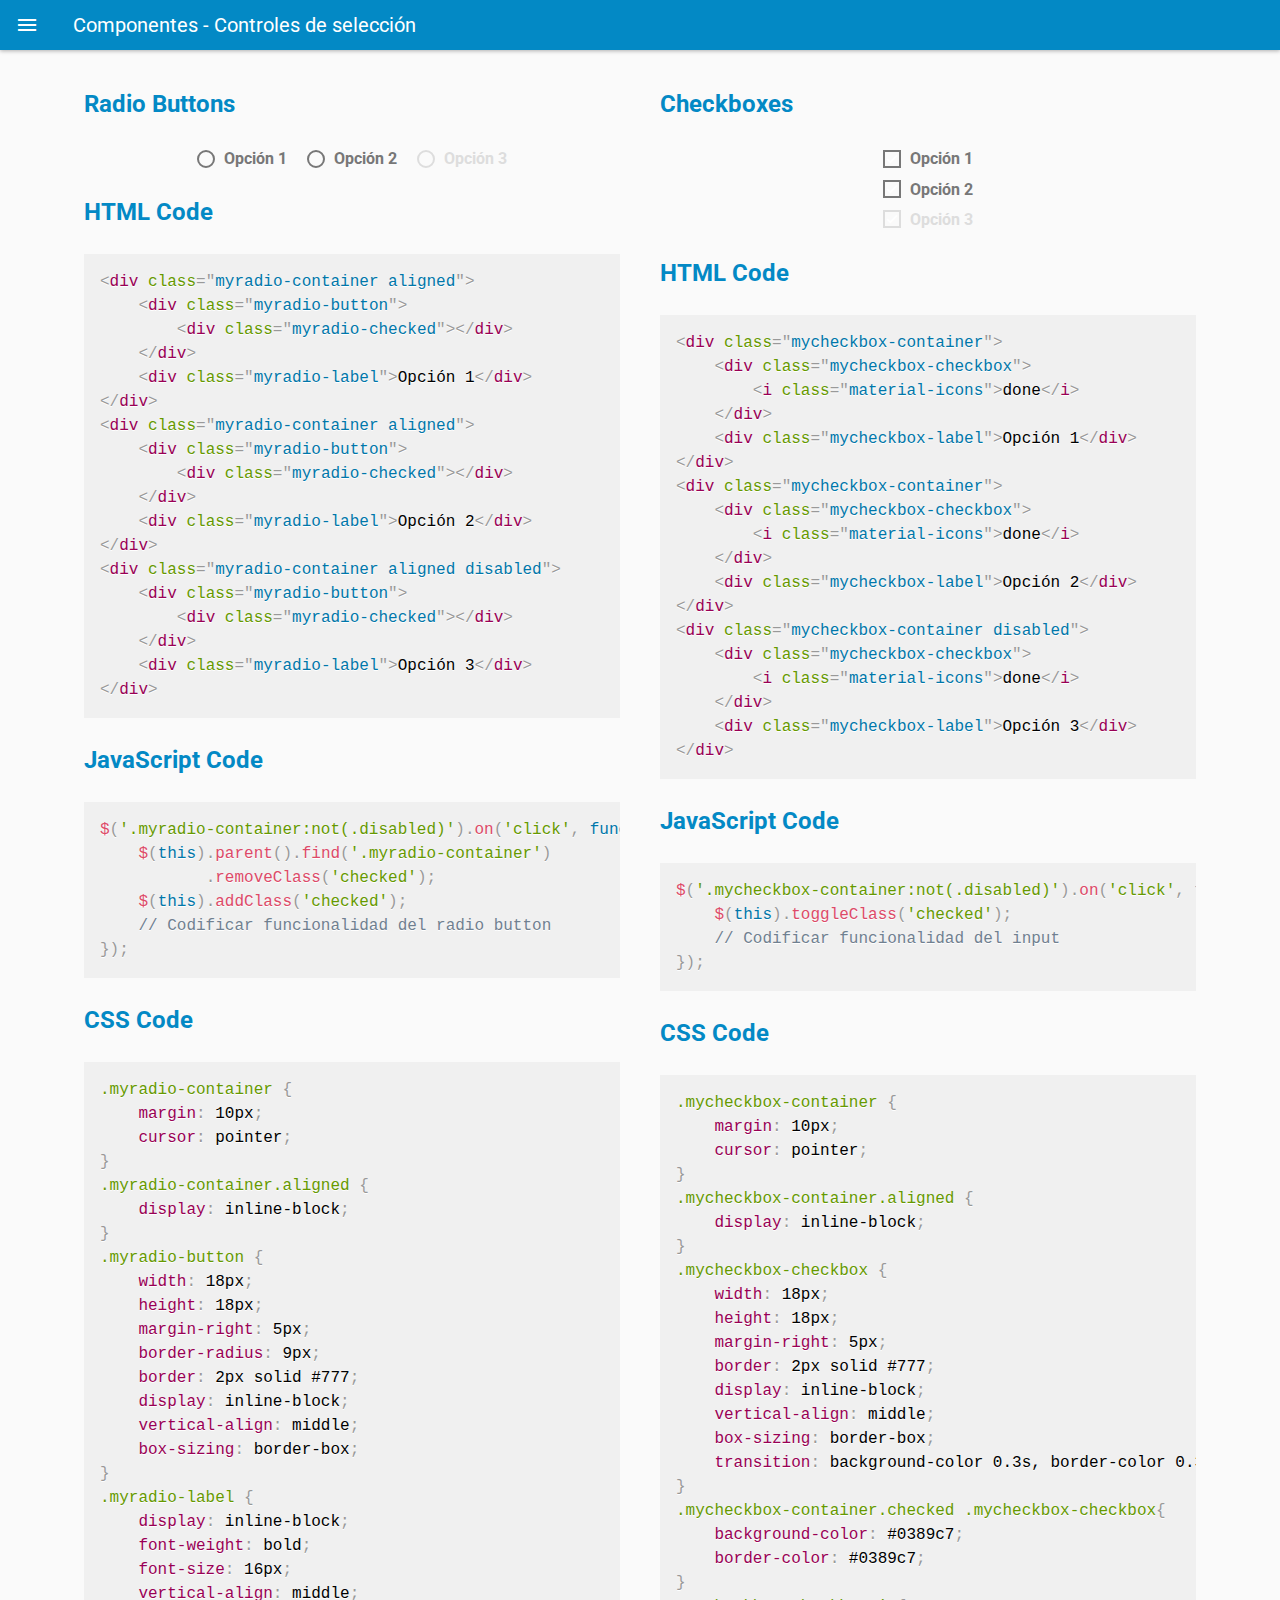
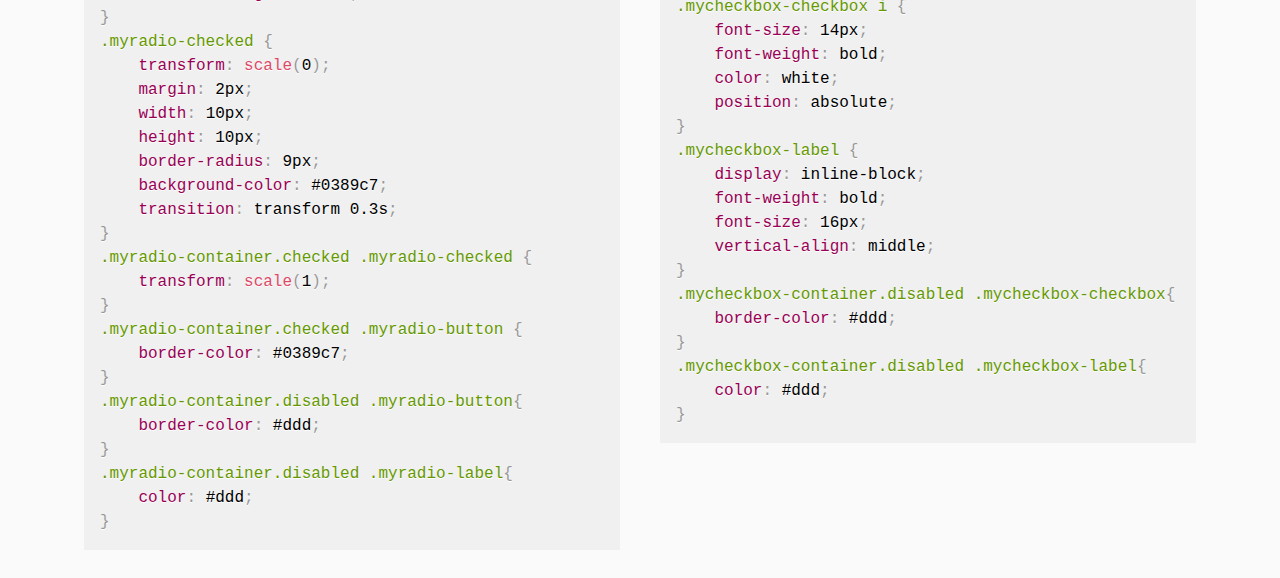
<file: public/selection_controls.html>
<!DOCTYPE html>
<html>
	<head>
		<title>MyStyle - MyObserver Design Guide</title>
		<link href="css/prism.css" rel="stylesheet" type="text/css">
		<link href="css/mystyle.css" rel="stylesheet" type="text/css">
		<meta charset="utf-8">
		<meta name="viewport" content="initial-scale=1, width=device-width">
		<meta name="keywords" content="">
		<link href="https://fonts.googleapis.com/css?family=Roboto|Roboto+Condensed" rel="stylesheet" type="text/css">
		<link href="https://fonts.googleapis.com/icon?family=Material+Icons" rel="stylesheet">
		<link href="https://maxcdn.bootstrapcdn.com/font-awesome/4.5.0/css/font-awesome.min.css" rel="stylesheet">
	</head>
	<body>
		<div class="navbar">
			<div class="menu-icon">
				<i class="material-icons">menu</i>
			</div>
			<div class="title">Componentes - Controles de selección</div>
		</div>
		<div class="sidebar close">
			<div class="sidebar-wrapper">
				<div class="sidebar-header">MyStyle</div>
				<div class="sidebar-content"></div>
			</div>
		</div>
		<div class="sidebar-mask close"></div>
		<div class="container">
			<div class="section">
				<div class="section-content">
					<div class="section-title">Radio Buttons</div>
					<div class="section-content-wrapper">
						<div class="myradio-container aligned">
                			<div class="myradio-button">
                				<div class="myradio-checked"></div>
                			</div>
                			<div class="myradio-label">Opción 1</div>
            			</div>
            			<div class="myradio-container aligned">
                			<div class="myradio-button">
                				<div class="myradio-checked"></div>
                			</div>
                			<div class="myradio-label">Opción 2</div>
           	 			</div>
            			<div class="myradio-container aligned disabled">
                			<div class="myradio-button">
                				<div class="myradio-checked"></div>
                			</div>
                			<div class="myradio-label">Opción 3</div>
            			</div>
					</div>
					<div class="section-title">HTML Code</div>
					<pre><code class="language-html">&lt;div class="myradio-container aligned"&gt;
    &lt;div class="myradio-button"&gt;
        &lt;div class="myradio-checked">&lt;/div&gt;
    &lt;/div&gt;
    &lt;div class="myradio-label"&gt;Opción 1&lt;/div&gt;
&lt;/div&gt;
&lt;div class="myradio-container aligned"&gt;
    &lt;div class="myradio-button"&gt;
        &lt;div class="myradio-checked"&gt;&lt;/div&gt;
    &lt;/div&gt;
    &lt;div class="myradio-label"&gt;Opción 2&lt;/div&gt;
&lt;/div&gt;
&lt;div class="myradio-container aligned disabled"&gt;
    &lt;div class="myradio-button"&gt;
        &lt;div class="myradio-checked"&gt;&lt;/div&gt;
    &lt;/div&gt;
    &lt;div class="myradio-label"&gt;Opción 3&lt;/div&gt;
&lt;/div&gt;</code></pre>
					<div class="section-title">JavaScript Code</div>
					<pre><code class="language-js">$('.myradio-container:not(.disabled)').on('click', function(){
	$(this).parent().find('.myradio-container')
		   .removeClass('checked');
	$(this).addClass('checked');
	// Codificar funcionalidad del radio button
});</code></pre>				
					<div class="section-title">CSS Code</div>
					<pre><code class="language-css">.myradio-container {
    margin: 10px;
    cursor: pointer;
}
.myradio-container.aligned {
	display: inline-block;
}
.myradio-button {
    width: 18px;
    height: 18px;
    margin-right: 5px;
    border-radius: 9px;
    border: 2px solid #777;
    display: inline-block;
    vertical-align: middle;
    box-sizing: border-box;
}
.myradio-label {
    display: inline-block;
    font-weight: bold;
    font-size: 16px;
    vertical-align: middle;
}
.myradio-checked {
    transform: scale(0);
    margin: 2px;
    width: 10px;
    height: 10px;
    border-radius: 9px;
    background-color: #0389c7;
    transition: transform 0.3s;
}
.myradio-container.checked .myradio-checked {
    transform: scale(1);
}
.myradio-container.checked .myradio-button {
    border-color: #0389c7;
}
.myradio-container.disabled .myradio-button{
	border-color: #ddd;
}
.myradio-container.disabled .myradio-label{
	color: #ddd;
}</code></pre>
				</div>
				<div class="section-content">
					<div class="section-title">Checkboxes</div>
					<div class="section-content-wrapper">
						<div class="mycheckbox-container">
	                        <div class="mycheckbox-checkbox">
	                            <i class="material-icons">done</i>
	                        </div>
	                        <div class="mycheckbox-label">Opción 1</div>
	                    </div>
	                    <div class="mycheckbox-container">
	                        <div class="mycheckbox-checkbox">
	                            <i class="material-icons">done</i>
	                        </div>
	                        <div class="mycheckbox-label">Opción 2</div>
	                    </div>
	                    <div class="mycheckbox-container disabled">
	                        <div class="mycheckbox-checkbox">
	                            <i class="material-icons">done</i>
	                        </div>
	                        <div class="mycheckbox-label">Opción 3</div>
	                    </div>
					</div>
					<div class="section-title">HTML Code</div>
					<pre><code class="language-html">&lt;div class="mycheckbox-container"&gt;
    &lt;div class="mycheckbox-checkbox"&gt;
        &lt;i class="material-icons">done&lt;/i&gt;
    &lt;/div&gt;
    &lt;div class="mycheckbox-label">Opción 1&lt;/div&gt;
&lt;/div&gt;
&lt;div class="mycheckbox-container"&gt;
    &lt;div class="mycheckbox-checkbox"&gt;
        &lt;i class="material-icons">done&lt;/i&gt;
    &lt;/div&gt;
    &lt;div class="mycheckbox-label">Opción 2&lt;/div&gt;
&lt;/div&gt;
&lt;div class="mycheckbox-container disabled"&gt;
    &lt;div class="mycheckbox-checkbox"&gt;
        &lt;i class="material-icons">done&lt;/i&gt;
    &lt;/div&gt;
    &lt;div class="mycheckbox-label">Opción 3&lt;/div&gt;
&lt;/div&gt;</code></pre>
					<div class="section-title">JavaScript Code</div>
					<pre><code class="language-js">$('.mycheckbox-container:not(.disabled)').on('click', function(){
	$(this).toggleClass('checked');
	// Codificar funcionalidad del input
});</code></pre>				
					<div class="section-title">CSS Code</div>
					<pre><code class="language-css">.mycheckbox-container {
    margin: 10px;
    cursor: pointer;
}
.mycheckbox-container.aligned {
	display: inline-block;
}
.mycheckbox-checkbox {
    width: 18px;
    height: 18px;
    margin-right: 5px;
    border: 2px solid #777;
    display: inline-block;
    vertical-align: middle;
    box-sizing: border-box;
    transition: background-color 0.3s, border-color 0.3s;
}
.mycheckbox-container.checked .mycheckbox-checkbox{
    background-color: #0389c7;
    border-color: #0389c7;
}
.mycheckbox-checkbox i {
    font-size: 14px;
    font-weight: bold;
    color: white;
    position: absolute;
}
.mycheckbox-label {
    display: inline-block;
    font-weight: bold;
    font-size: 16px;
    vertical-align: middle;
}
.mycheckbox-container.disabled .mycheckbox-checkbox{
	border-color: #ddd;
}
.mycheckbox-container.disabled .mycheckbox-label{
	color: #ddd;
}</code></pre>
				</div>
			</div>
			</div>
		</div>
		<!-- JS -->
		<script src="https://ajax.googleapis.com/ajax/libs/jquery/1.12.0/jquery.min.js"></script>
		<script src="js/prism.js" type="text/javascript"></script>
		<script src="js/options.js" type="text/javascript"></script>
		<script src="js/mystyle.js" type="text/javascript"></script>
	</body>
</html>
</file>
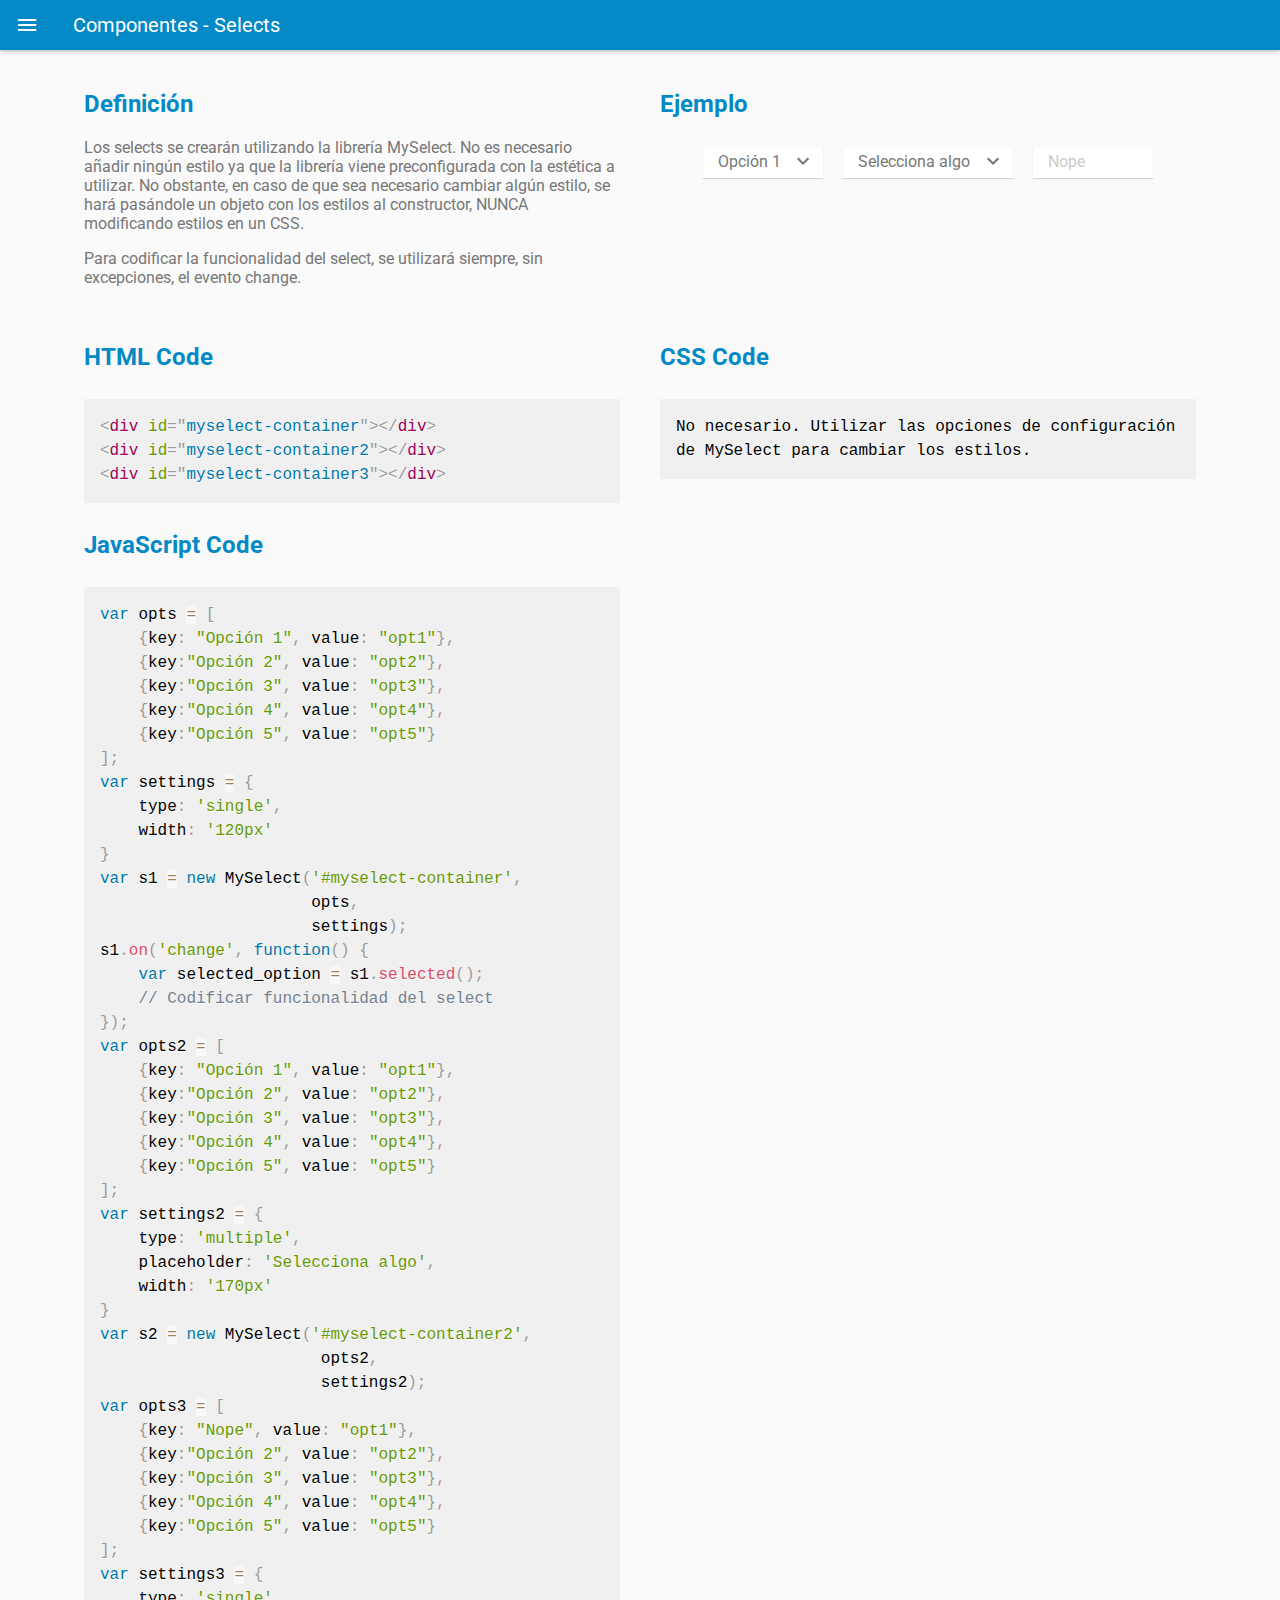
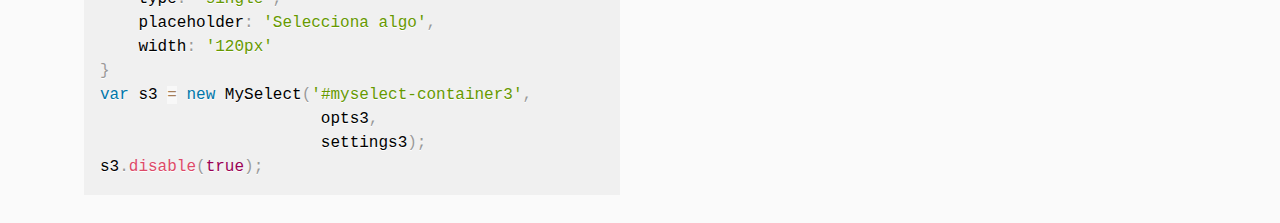
<file: public/selects.html>
<!DOCTYPE html>
<html>
	<head>
		<title>MyStyle - MyObserver Design Guide</title>
		<link href="css/myselect.css" rel="stylesheet" type="text/css">
		<link href="css/prism.css" rel="stylesheet" type="text/css">
		<link href="css/mystyle.css" rel="stylesheet" type="text/css">
		<meta charset="utf-8">
		<meta name="viewport" content="initial-scale=1, width=device-width">
		<meta name="keywords" content="">
		<link href="https://fonts.googleapis.com/css?family=Roboto|Roboto+Condensed" rel="stylesheet" type="text/css">
		<link href="https://fonts.googleapis.com/icon?family=Material+Icons" rel="stylesheet">
		<link href="https://maxcdn.bootstrapcdn.com/font-awesome/4.5.0/css/font-awesome.min.css" rel="stylesheet">
	</head>
	<body>
		<div class="navbar">
			<div class="menu-icon">
				<i class="material-icons">menu</i>
			</div>
			<div class="title">Componentes - Selects</div>
		</div>
		<div class="sidebar close">
			<div class="sidebar-wrapper">
				<div class="sidebar-header">MyStyle</div>
				<div class="sidebar-content"></div>
			</div>
		</div>
		<div class="sidebar-mask close"></div>
		<div class="container">
			<div class="section">
				<div class="section-explanation">
					<div class="section-title">Definición</div>
					Los selects se crearán utilizando la librería MySelect. No es necesario añadir ningún estilo ya que la librería viene preconfigurada con la estética a utilizar. No obstante, en caso de que sea necesario cambiar algún estilo, se hará pasándole un objeto con los estilos al constructor, NUNCA modificando estilos en un CSS.
					<p>Para codificar la funcionalidad del select, se utilizará siempre, sin excepciones, el evento change.</p>
				</div>
				<div class="section-content">
					<div class="section-title">Ejemplo</div>
					<div class="section-content-wrapper">
						<div id="myselect-container"></div>
						<div id="myselect-container2"></div>
						<div id="myselect-container3"></div>
                    </div>
				</div>
			</div>
			<div class="section">
				<div class="section-code">
					<div class="section-title">HTML Code</div>
					<pre><code class="language-html">&lt;div id="myselect-container"&gt;&lt;/div&gt;
&lt;div id="myselect-container2"&gt;&lt;/div&gt;
&lt;div id="myselect-container3"&gt;&lt;/div&gt;</code></pre>
					<div class="section-title">JavaScript Code</div>
					<pre><code class="language-js">var opts = [
    {key: "Opción 1", value: "opt1"},
    {key:"Opción 2", value: "opt2"},
    {key:"Opción 3", value: "opt3"},
    {key:"Opción 4", value: "opt4"},
    {key:"Opción 5", value: "opt5"}
];
var settings = {
	type: 'single',
	width: '120px'
}
var s1 = new MySelect('#myselect-container', 
					  opts, 
					  settings);
s1.on('change', function() {
	var selected_option = s1.selected();
	// Codificar funcionalidad del select
});
var opts2 = [
    {key: "Opción 1", value: "opt1"},
    {key:"Opción 2", value: "opt2"},
    {key:"Opción 3", value: "opt3"},
    {key:"Opción 4", value: "opt4"},
    {key:"Opción 5", value: "opt5"}
];
var settings2 = {
	type: 'multiple',
	placeholder: 'Selecciona algo',
	width: '170px'
}
var s2 = new MySelect('#myselect-container2', 
					   opts2, 
					   settings2);
var opts3 = [
    {key: "Nope", value: "opt1"},
    {key:"Opción 2", value: "opt2"},
    {key:"Opción 3", value: "opt3"},
    {key:"Opción 4", value: "opt4"},
    {key:"Opción 5", value: "opt5"}
];
var settings3 = {
	type: 'single',
	placeholder: 'Selecciona algo',
	width: '120px'
}
var s3 = new MySelect('#myselect-container3', 
					   opts3, 
					   settings3);
s3.disable(true);</code></pre>
				</div>
				<div class="section-code">
					<div class="section-title">CSS Code</div>
					<pre><code class="language-css">No necesario. Utilizar las opciones de configuración 
de MySelect para cambiar los estilos.</code></pre>
				</div>
			</div>
		</div>
		<!-- JS -->
		<script src="https://ajax.googleapis.com/ajax/libs/jquery/1.12.0/jquery.min.js"></script>
		<script src="js/prism.js" type="text/javascript"></script>
		<script src="js/options.js" type="text/javascript"></script>
		<script src="js/myselect.js" type="text/javascript"></script>
		<script src="js/mystyle.js" type="text/javascript"></script>
		<script>
			var opts = [
		        {key: "Opción 1", value: "opt1"},
		        {key:"Opción 2", value: "opt2"},
		        {key:"Opción 3", value: "opt3"},
		        {key:"Opción 4", value: "opt4"},
		        {key:"Opción 5", value: "opt5"}
		    ];
			var settings = {
				type: 'single',
				width: '120px'
			}
			var s1 = new MySelect('#myselect-container', opts, settings);
			s1.on('change', function() {
				var selected_option = s1.selected();
				// Codificar funcionalidad del select
			});
			var opts2 = [
		        {key: "Opción 1", value: "opt1"},
		        {key:"Opción 2", value: "opt2"},
		        {key:"Opción 3", value: "opt3"},
		        {key:"Opción 4", value: "opt4"},
		        {key:"Opción 5", value: "opt5"}
		    ];
			var settings2 = {
				type: 'multiple',
				placeholder: 'Selecciona algo',
				width: '170px'
			}
			var s2 = new MySelect('#myselect-container2', opts2, settings2);
			var opts3 = [
		        {key: "Nope", value: "opt1"},
		        {key:"Opción 2", value: "opt2"},
		        {key:"Opción 3", value: "opt3"},
		        {key:"Opción 4", value: "opt4"},
		        {key:"Opción 5", value: "opt5"}
		    ];
			var settings3 = {
				type: 'single',
				placeholder: 'Selecciona algo',
				width: '120px'
			}
			var s3 = new MySelect('#myselect-container3', opts3, settings3);
			s3.disable(true);
		</script>
	</body>
</html>
</file>
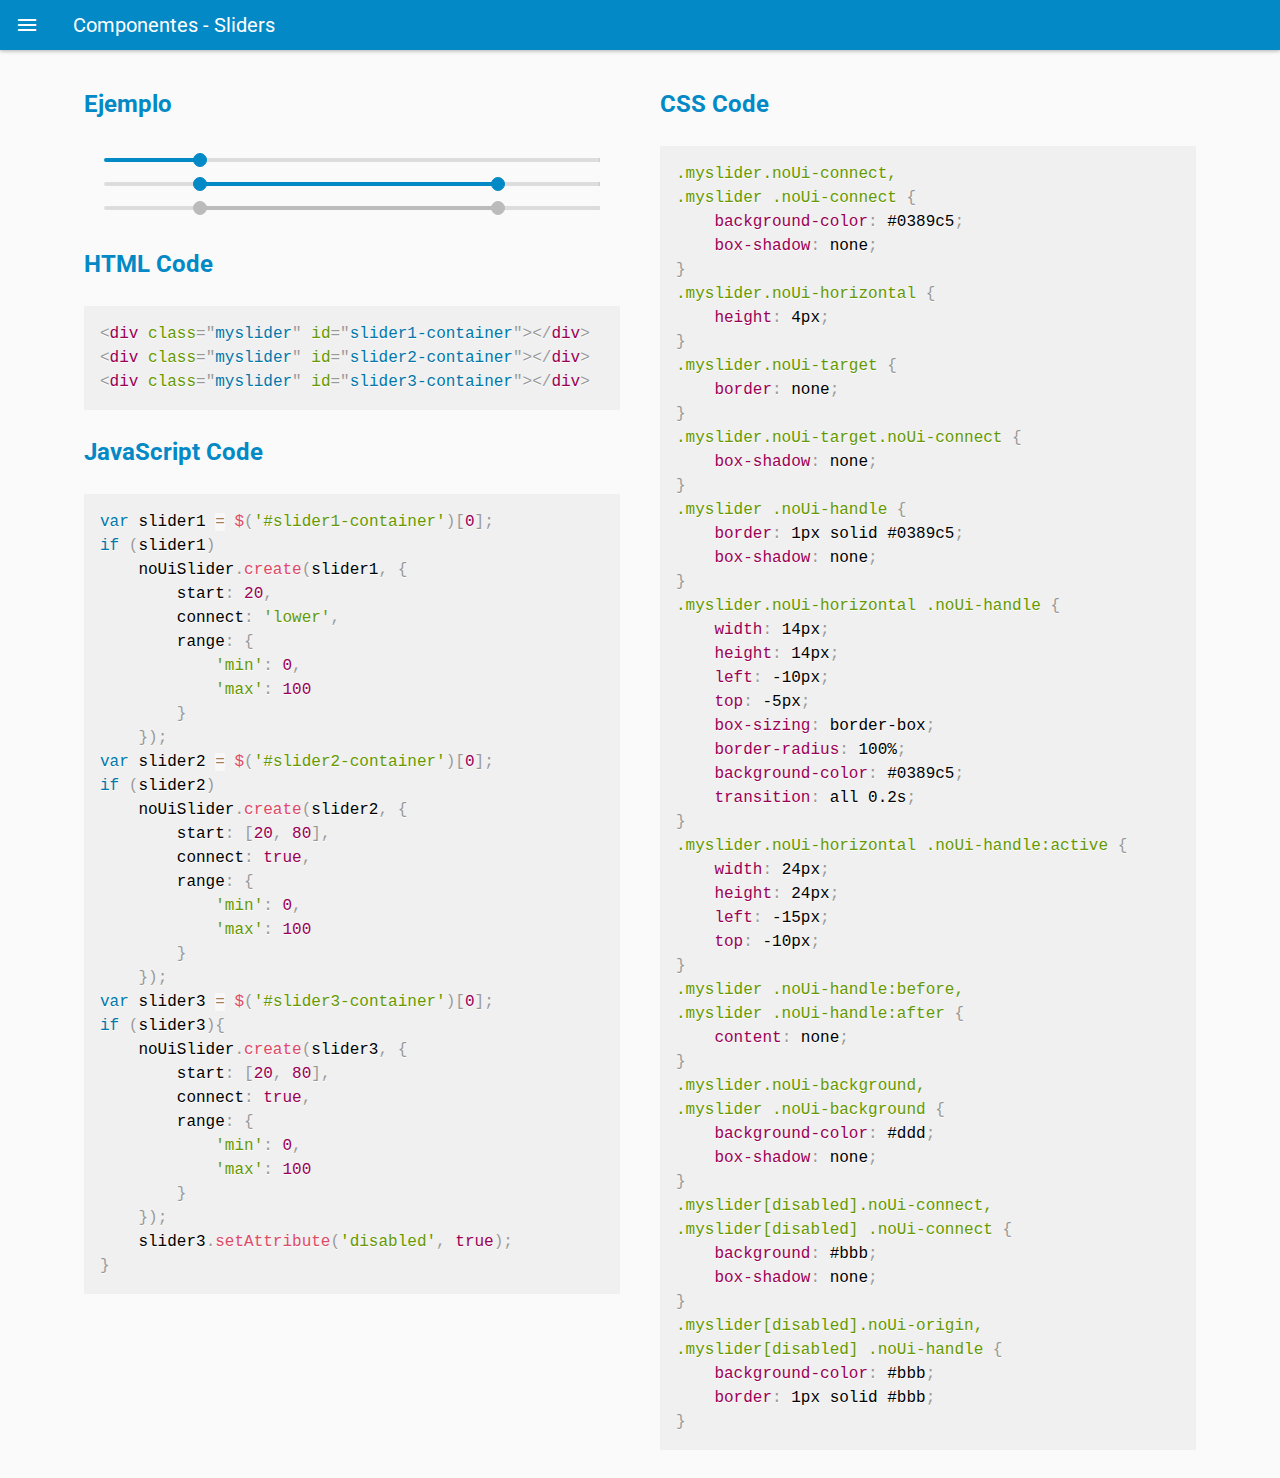
<file: public/sliders.html>
<!DOCTYPE html>
<html>
	<head>
		<title>MyStyle - MyObserver Design Guide</title>
		<link href="css/prism.css" rel="stylesheet" type="text/css">
		<link href="css/mystyle.css" rel="stylesheet" type="text/css">
		<link href="css/nouislider.css" rel="stylesheet" type="text/css">
		<meta charset="utf-8">
		<meta name="viewport" content="initial-scale=1, width=device-width">
		<meta name="keywords" content="">
		<link href="https://fonts.googleapis.com/css?family=Roboto|Roboto+Condensed" rel="stylesheet" type="text/css">
		<link href="https://fonts.googleapis.com/icon?family=Material+Icons" rel="stylesheet">
		<link href="https://maxcdn.bootstrapcdn.com/font-awesome/4.5.0/css/font-awesome.min.css" rel="stylesheet">
	</head>
	<body>
		<div class="navbar">
			<div class="menu-icon">
				<i class="material-icons">menu</i>
			</div>
			<div class="title">Componentes - Sliders</div>
		</div>
		<div class="sidebar close">
			<div class="sidebar-wrapper">
				<div class="sidebar-header">MyStyle</div>
				<div class="sidebar-content"></div>
			</div>
		</div>
		<div class="sidebar-mask close"></div>
		<div class="container">
			<div class="section">
				<div class="section-content">
					<div class="section-title">Ejemplo</div>
					<div class="myslider" id="slider1-container"></div>
					<div class="myslider" id="slider2-container"></div>
					<div class="myslider" id="slider3-container"></div>
			
					<div class="section-title">HTML Code</div>
					<pre><code class="language-html">&lt;div class="myslider" id="slider1-container"&gt;&lt;/div&gt;
&lt;div class="myslider" id="slider2-container"&gt;&lt;/div&gt;
&lt;div class="myslider" id="slider3-container"&gt;&lt;/div&gt;</code></pre>
					<div class="section-title">JavaScript Code</div>
					<pre><code class="language-js">var slider1 = $('#slider1-container')[0];
if (slider1)
	noUiSlider.create(slider1, {
		start: 20,
		connect: 'lower',
		range: {
			'min': 0,
			'max': 100
		}
	});
var slider2 = $('#slider2-container')[0];
if (slider2)
	noUiSlider.create(slider2, {
		start: [20, 80],
		connect: true,
		range: {
			'min': 0,
			'max': 100
		}
	});
var slider3 = $('#slider3-container')[0];
if (slider3){
	noUiSlider.create(slider3, {
		start: [20, 80],
		connect: true,
		range: {
			'min': 0,
			'max': 100
		}
	});
	slider3.setAttribute('disabled', true);
}</code></pre>
				</div>
				<div class="section-code">
					<div class="section-title">CSS Code</div>
					<pre><code class="language-css">.myslider.noUi-connect,
.myslider .noUi-connect {
	background-color: #0389c5;
	box-shadow: none;
}
.myslider.noUi-horizontal {
	height: 4px;
}
.myslider.noUi-target {
	border: none;
}
.myslider.noUi-target.noUi-connect {
	box-shadow: none;
}
.myslider .noUi-handle {
    border: 1px solid #0389c5;
    box-shadow: none;
}
.myslider.noUi-horizontal .noUi-handle {
    width: 14px;
    height: 14px;
    left: -10px;
    top: -5px;
    box-sizing: border-box;
    border-radius: 100%;
    background-color: #0389c5;
    transition: all 0.2s;
}
.myslider.noUi-horizontal .noUi-handle:active {
    width: 24px;
    height: 24px;
    left: -15px;
    top: -10px;
}
.myslider .noUi-handle:before,
.myslider .noUi-handle:after {
	content: none;
}
.myslider.noUi-background,
.myslider .noUi-background {
	background-color: #ddd;
	box-shadow: none;
}
.myslider[disabled].noUi-connect, 
.myslider[disabled] .noUi-connect {
    background: #bbb;
    box-shadow: none;
}
.myslider[disabled].noUi-origin,
.myslider[disabled] .noUi-handle {
    background-color: #bbb;
    border: 1px solid #bbb;
}
</code></pre>
				</div>
			</div>
		</div>
		<!-- JS -->
		<script src="https://ajax.googleapis.com/ajax/libs/jquery/1.12.0/jquery.min.js"></script>
		<script src="js/prism.js" type="text/javascript"></script>
		<script src="js/options.js" type="text/javascript"></script>
		<script src="js/mystyle.js" type="text/javascript"></script>
		<script src="js/nouislider.js" type="text/javascript"></script>
	</body>
</html>
</file>
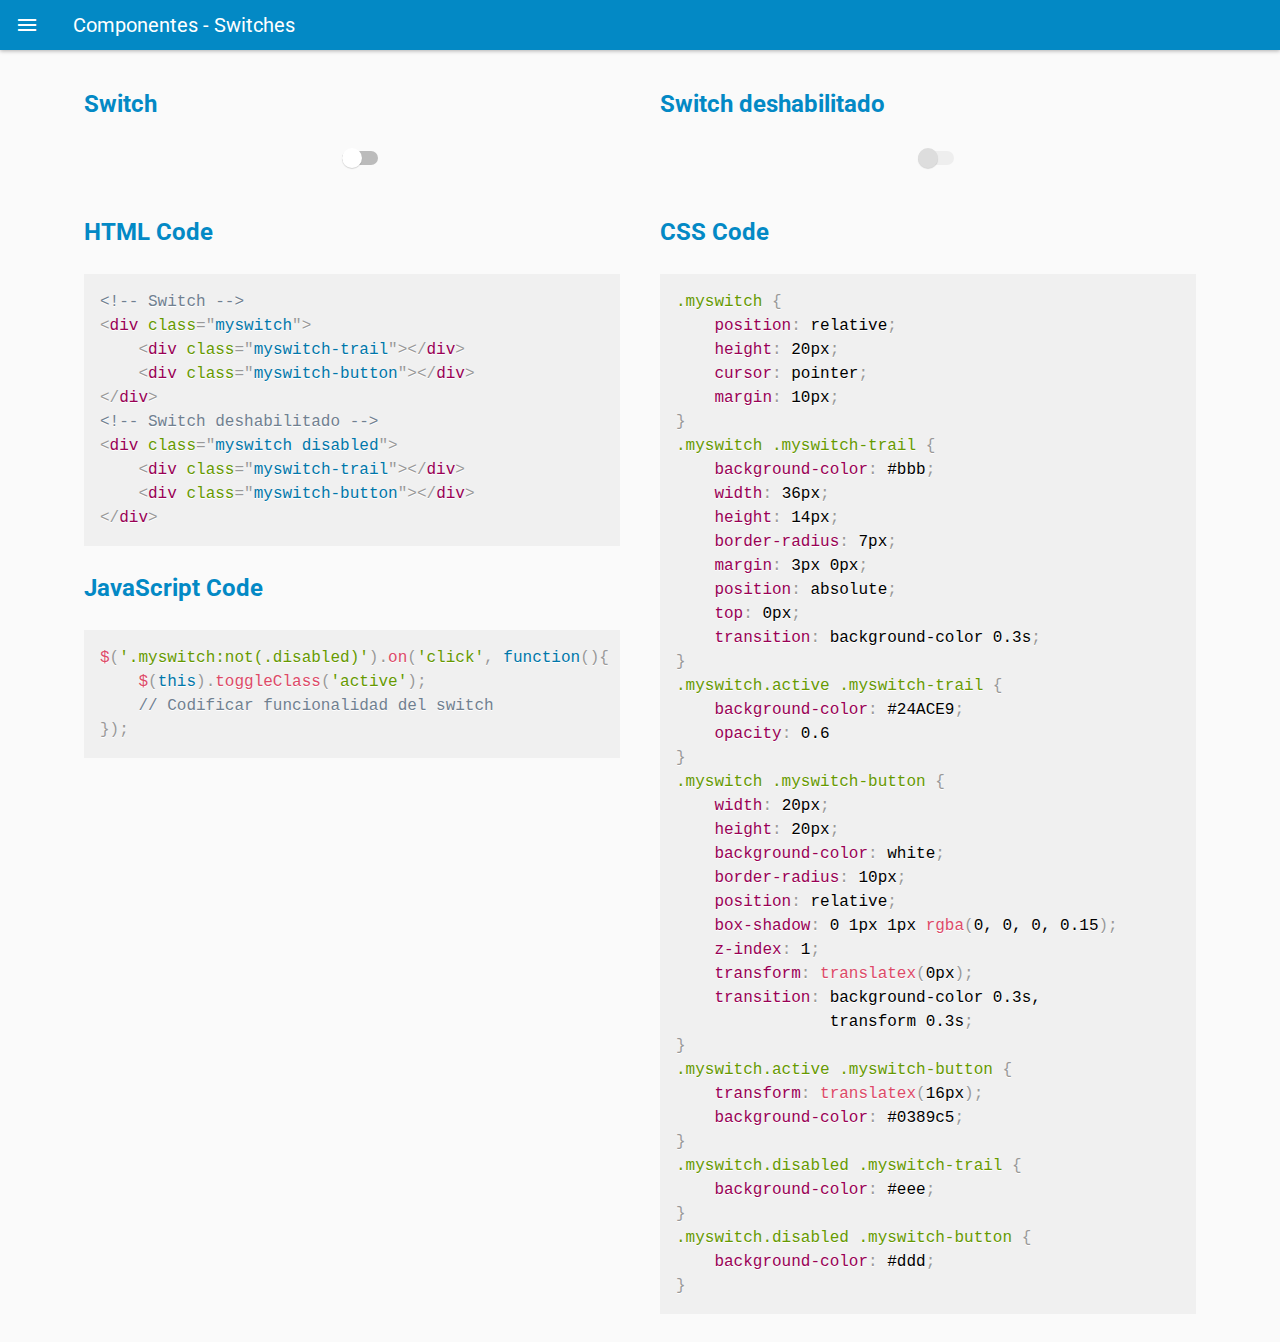
<file: public/switches.html>
<!DOCTYPE html>
<html>
	<head>
		<title>MyStyle - MyObserver Design Guide</title>
		<link href="css/prism.css" rel="stylesheet" type="text/css">
		<link href="css/mystyle.css" rel="stylesheet" type="text/css">
		<meta charset="utf-8">
		<meta name="viewport" content="initial-scale=1, width=device-width">
		<meta name="keywords" content="">
		<link href="https://fonts.googleapis.com/css?family=Roboto|Roboto+Condensed" rel="stylesheet" type="text/css">
		<link href="https://fonts.googleapis.com/icon?family=Material+Icons" rel="stylesheet">
		<link href="https://maxcdn.bootstrapcdn.com/font-awesome/4.5.0/css/font-awesome.min.css" rel="stylesheet">
	</head>
	<body>
		<div class="navbar">
			<div class="menu-icon">
				<i class="material-icons">menu</i>
			</div>
			<div class="title">Componentes - Switches</div>
		</div>
		<div class="sidebar close">
			<div class="sidebar-wrapper">
				<div class="sidebar-header">MyStyle</div>
				<div class="sidebar-content"></div>
			</div>
		</div>
		<div class="sidebar-mask close"></div>
		<div class="container">
			<div class="section">
				<div class="section-content">
					<div class="section-title">Switch</div>
					<div class="section-content-wrapper">
						<div class="myswitch">
							<div class="myswitch-trail"></div>
							<div class="myswitch-button"></div>
						</div>
					</div>
				</div>
				<div class="section-content">
					<div class="section-title">Switch deshabilitado</div>
					<div class="section-content-wrapper">
						<div class="myswitch disabled">
							<div class="myswitch-trail"></div>
							<div class="myswitch-button"></div>
						</div>
	                </div>
                </div>
            </div>
            <div class="section">
            	<div class="section-code">
					<div class="section-title">HTML Code</div>
					<pre><code class="language-html">&lt;!-- Switch --&gt;
&lt;div class="myswitch"&gt;
	&lt;div class="myswitch-trail"&gt;&lt;/div&gt;
	&lt;div class="myswitch-button"&gt;&lt;/div&gt;
&lt;/div&gt;
&lt;!-- Switch deshabilitado --&gt;
&lt;div class="myswitch disabled"&gt;
	&lt;div class="myswitch-trail"&gt;&lt;/div&gt;
	&lt;div class="myswitch-button"&gt;&lt;/div&gt;
&lt;/div&gt;</code></pre>
					<div class="section-title">JavaScript Code</div>
					<pre><code class="language-js">$('.myswitch:not(.disabled)').on('click', function(){
	$(this).toggleClass('active');
	// Codificar funcionalidad del switch
});</code></pre>
				</div>
				<div class="section-code">
					<div class="section-title">CSS Code</div>
					<pre><code class="language-css">.myswitch {
	position: relative;
    height: 20px;
    cursor: pointer;
    margin: 10px;
}
.myswitch .myswitch-trail {
    background-color: #bbb;
    width: 36px;
    height: 14px;
    border-radius: 7px;
    margin: 3px 0px;
    position: absolute;
    top: 0px;
    transition: background-color 0.3s;
}
.myswitch.active .myswitch-trail {
	background-color: #24ACE9;
	opacity: 0.6
}
.myswitch .myswitch-button {
	width: 20px;
    height: 20px;
    background-color: white;
    border-radius: 10px;
    position: relative;
    box-shadow: 0 1px 1px rgba(0, 0, 0, 0.15);
    z-index: 1;
    transform: translatex(0px);
    transition: background-color 0.3s, 
    			transform 0.3s;
}
.myswitch.active .myswitch-button {
	transform: translatex(16px);
	background-color: #0389c5;
}
.myswitch.disabled .myswitch-trail {
	background-color: #eee;
}
.myswitch.disabled .myswitch-button {
	background-color: #ddd;
}</code></pre>
				</div>
			</div>
		</div>
		<!-- JS -->
		<script src="https://ajax.googleapis.com/ajax/libs/jquery/1.12.0/jquery.min.js"></script>
		<script src="js/prism.js" type="text/javascript"></script>
		<script src="js/options.js" type="text/javascript"></script>
		<script src="js/mystyle.js" type="text/javascript"></script>
	</body>
</html>
</file>
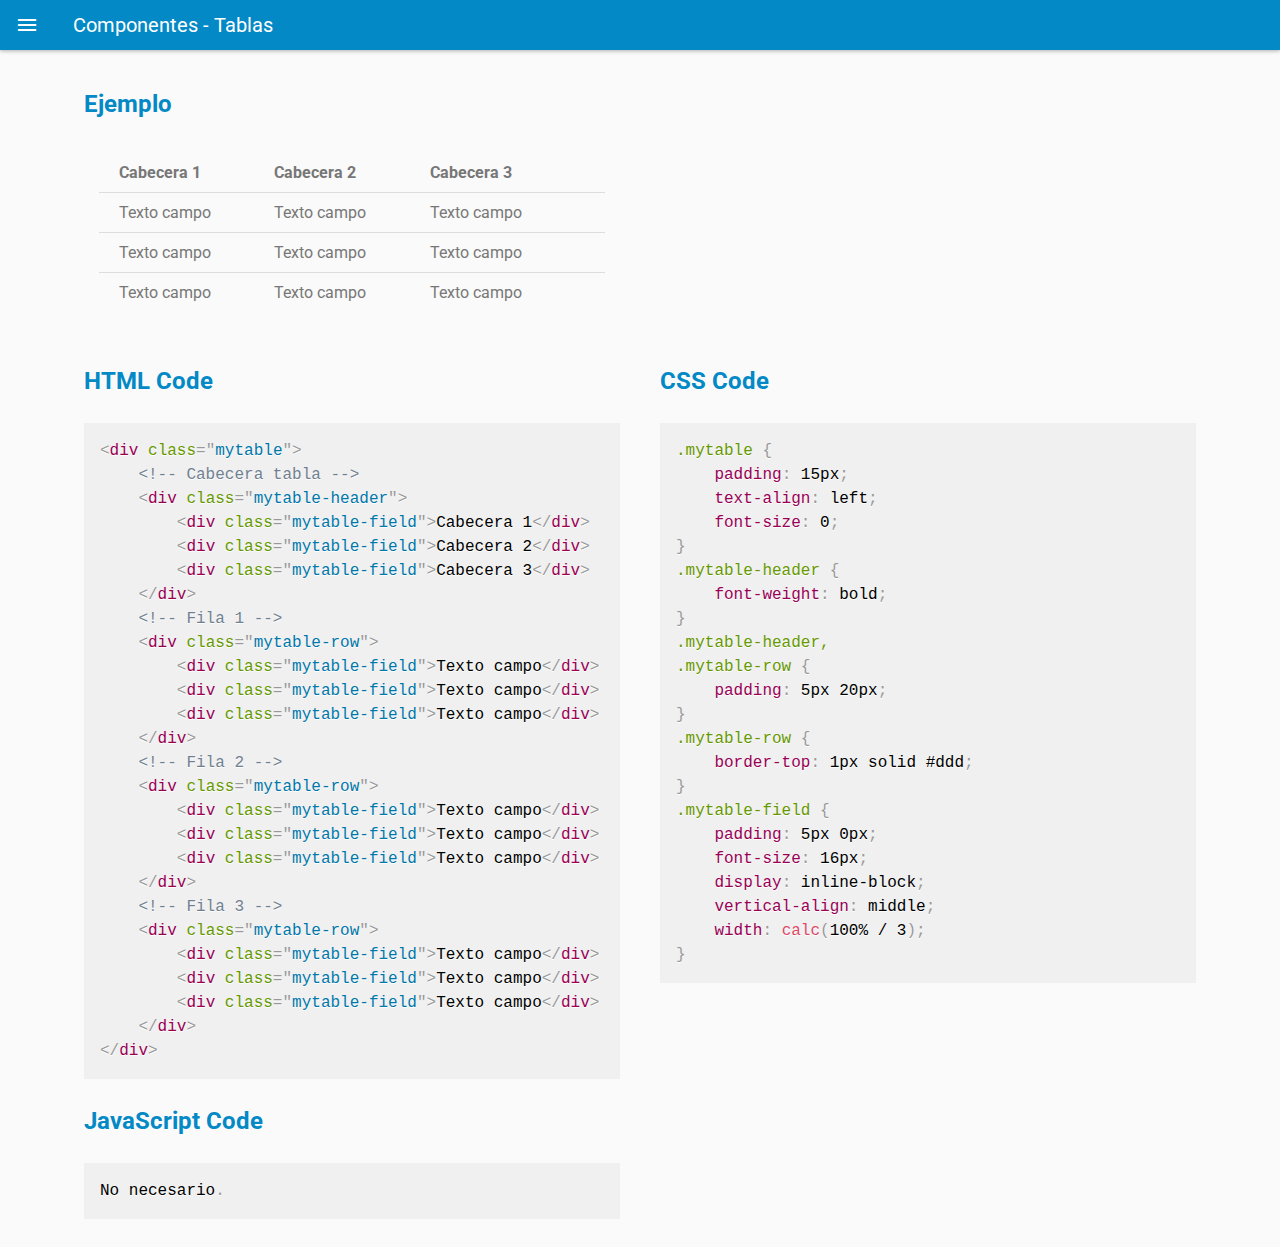
<file: public/tables.html>
<!DOCTYPE html>
<html>
	<head>
		<title>MyStyle - MyObserver Design Guide</title>
		<link href="css/prism.css" rel="stylesheet" type="text/css">
		<link href="css/mystyle.css" rel="stylesheet" type="text/css">
		<meta charset="utf-8">
		<meta name="viewport" content="initial-scale=1, width=device-width">
		<meta name="keywords" content="">
		<link href="https://fonts.googleapis.com/css?family=Roboto|Roboto+Condensed" rel="stylesheet" type="text/css">
		<link href="https://fonts.googleapis.com/icon?family=Material+Icons" rel="stylesheet">
		<link href="https://maxcdn.bootstrapcdn.com/font-awesome/4.5.0/css/font-awesome.min.css" rel="stylesheet">
	</head>
	<body>
		<div class="navbar">
			<div class="menu-icon">
				<i class="material-icons">menu</i>
			</div>
			<div class="title">Componentes - Tablas</div>
		</div>
		<div class="sidebar close">
			<div class="sidebar-wrapper">
				<div class="sidebar-header">MyStyle</div>
				<div class="sidebar-content"></div>
			</div>
		</div>
		<div class="sidebar-mask close"></div>
		<div class="container">
			<div class="section">
				<div class="section-content">
					<div class="section-title">Ejemplo</div>
					<div class="mytable">
						<!-- Cabecera tabla -->
						<div class="mytable-header">
							<div class="mytable-field">Cabecera 1</div>
							<div class="mytable-field">Cabecera 2</div>
							<div class="mytable-field">Cabecera 3</div>
						</div>
						<!-- Fila 1 -->
						<div class="mytable-row">
							<div class="mytable-field">Texto campo</div>
							<div class="mytable-field">Texto campo</div>
							<div class="mytable-field">Texto campo</div>
						</div>
						<!-- Fila 2 -->
						<div class="mytable-row">
							<div class="mytable-field">Texto campo</div>
							<div class="mytable-field">Texto campo</div>
							<div class="mytable-field">Texto campo</div>
						</div>
						<!-- Fila 3 -->
						<div class="mytable-row">
							<div class="mytable-field">Texto campo</div>
							<div class="mytable-field">Texto campo</div>
							<div class="mytable-field">Texto campo</div>
						</div>
					</div>
				</div>
			</div>
			<div class="section">
				<div class="section-code">
					<div class="section-title">HTML Code</div>
					<pre><code class="language-html">&lt;div class="mytable"&gt;
	&lt;!-- Cabecera tabla --&gt;
	&lt;div class="mytable-header"&gt;
		&lt;div class="mytable-field">Cabecera 1&lt;/div&gt;
		&lt;div class="mytable-field">Cabecera 2&lt;/div&gt;
		&lt;div class="mytable-field">Cabecera 3&lt;/div&gt;
	&lt;/div&gt;
	&lt;!-- Fila 1 --&gt;
	&lt;div class="mytable-row"&gt;
		&lt;div class="mytable-field">Texto campo&lt;/div&gt;
		&lt;div class="mytable-field">Texto campo&lt;/div&gt;
		&lt;div class="mytable-field">Texto campo&lt;/div&gt;
	&lt;/div&gt;
	&lt;!-- Fila 2 --&gt;
	&lt;div class="mytable-row"&gt;
		&lt;div class="mytable-field">Texto campo&lt;/div&gt;
		&lt;div class="mytable-field">Texto campo&lt;/div&gt;
		&lt;div class="mytable-field">Texto campo&lt;/div&gt;
	&lt;/div&gt;
	&lt;!-- Fila 3 --&gt;
	&lt;div class="mytable-row"&gt;
		&lt;div class="mytable-field">Texto campo&lt;/div&gt;
		&lt;div class="mytable-field">Texto campo&lt;/div&gt;
		&lt;div class="mytable-field">Texto campo&lt;/div&gt;
	&lt;/div&gt;
&lt;/div&gt;</code></pre>
					<div class="section-title">JavaScript Code</div>
					<pre><code class="language-js">No necesario.</code></pre>
				</div>
				<div class="section-code">
					<div class="section-title">CSS Code</div>
					<pre><code class="language-css">.mytable {
	padding: 15px;
	text-align: left;
	font-size: 0;
}
.mytable-header {
	font-weight: bold;
}
.mytable-header,
.mytable-row {
	padding: 5px 20px;
}
.mytable-row {
	border-top: 1px solid #ddd;
}
.mytable-field {
	padding: 5px 0px;
	font-size: 16px;
	display: inline-block;
	vertical-align: middle;
	width: calc(100% / 3);
}</code></pre>
				</div>
			</div>
		</div>
		<!-- JS -->
		<script src="https://ajax.googleapis.com/ajax/libs/jquery/1.12.0/jquery.min.js"></script>
		<script src="js/prism.js" type="text/javascript"></script>
		<script src="js/options.js" type="text/javascript"></script>
		<script src="js/mystyle.js" type="text/javascript"></script>
	</body>
</html>
</file>
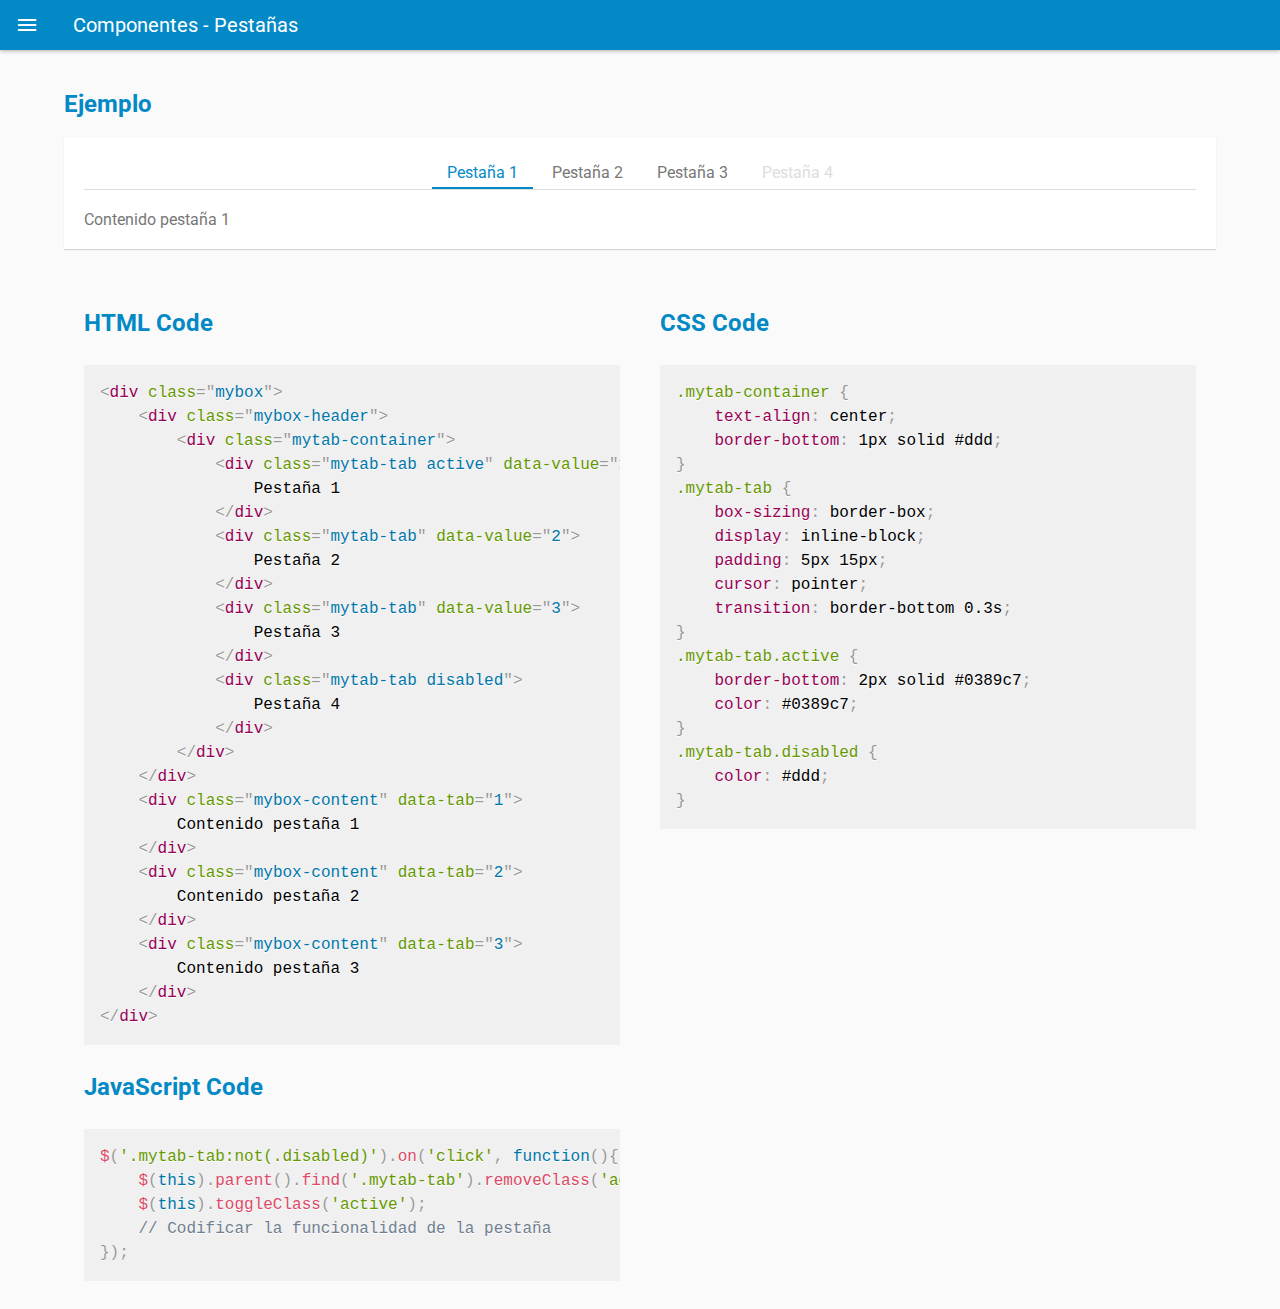
<file: public/tabs.html>
<!DOCTYPE html>
<html>
	<head>
		<title>MyStyle - MyObserver Design Guide</title>
		<link href="css/prism.css" rel="stylesheet" type="text/css">
		<link href="css/mystyle.css" rel="stylesheet" type="text/css">
		<meta charset="utf-8">
		<meta name="viewport" content="initial-scale=1, width=device-width">
		<meta name="keywords" content="">
		<link href="https://fonts.googleapis.com/css?family=Roboto|Roboto+Condensed" rel="stylesheet" type="text/css">
		<link href="https://fonts.googleapis.com/icon?family=Material+Icons" rel="stylesheet">
		<link href="https://maxcdn.bootstrapcdn.com/font-awesome/4.5.0/css/font-awesome.min.css" rel="stylesheet">
	</head>
	<body>
		<div class="navbar">
			<div class="menu-icon">
				<i class="material-icons">menu</i>
			</div>
			<div class="title">Componentes - Pestañas</div>
		</div>
		<div class="sidebar close">
			<div class="sidebar-wrapper">
				<div class="sidebar-header">MyStyle</div>
				<div class="sidebar-content"></div>
			</div>
		</div>
		<div class="sidebar-mask close"></div>
		<div class="container">
			<div class="section">
					<div class="section-title">Ejemplo</div>
					<div class="mybox">
						<div class="mybox-header">
							<div class="mytab-container">
								<div class="mytab-tab active" data-value="1">Pestaña 1</div>
								<div class="mytab-tab" data-value="2">Pestaña 2</div>
								<div class="mytab-tab" data-value="3">Pestaña 3</div>
								<div class="mytab-tab disabled">Pestaña 4</div>
							</div>
						</div>
						<div class="mybox-content" data-tab="1">
							Contenido pestaña 1
						</div>
						<div class="mybox-content" data-tab="2">
							Contenido pestaña 2
						</div>
						<div class="mybox-content" data-tab="3">
							Contenido pestaña 3
						</div>
					</div>
			</div>
			<div class="section">
				<div class="section-code">
					<div class="section-title">HTML Code</div>
					<pre><code class="language-html">&lt;div class="mybox"&gt;
	&lt;div class="mybox-header"&gt;
		&lt;div class="mytab-container"&gt;
			&lt;div class="mytab-tab active" data-value="1"&gt;
				Pestaña 1
			&lt;/div&gt;
			&lt;div class="mytab-tab" data-value="2"&gt;
				Pestaña 2
			&lt;/div&gt;
			&lt;div class="mytab-tab" data-value="3"&gt;
				Pestaña 3
			&lt;/div&gt;
			&lt;div class="mytab-tab disabled"&gt;
				Pestaña 4
			&lt;/div&gt;
		&lt;/div&gt;
	&lt;/div&gt;
	&lt;div class="mybox-content" data-tab="1"&gt;
		Contenido pestaña 1
	&lt;/div&gt;
	&lt;div class="mybox-content" data-tab="2"&gt;
		Contenido pestaña 2
	&lt;/div&gt;
	&lt;div class="mybox-content" data-tab="3"&gt;
		Contenido pestaña 3
	&lt;/div&gt;
&lt;/div&gt;</code></pre>
					<div class="section-title">JavaScript Code</div>
					<pre><code class="language-js">$('.mytab-tab:not(.disabled)').on('click', function(){
	$(this).parent().find('.mytab-tab').removeClass('active');
	$(this).toggleClass('active');
	// Codificar la funcionalidad de la pestaña
});</code></pre>
				</div>
				<div class="section-code">
					<div class="section-title">CSS Code</div>
					<pre><code class="language-css">.mytab-container {
	text-align: center;
    border-bottom: 1px solid #ddd;
}
.mytab-tab {
	box-sizing: border-box;
	display: inline-block;
	padding: 5px 15px;
	cursor: pointer;
	transition: border-bottom 0.3s;
}
.mytab-tab.active {
	border-bottom: 2px solid #0389c7;
	color: #0389c7;
}
.mytab-tab.disabled {
	color: #ddd;
}</code></pre>
				</div>
			</div>
		</div>
		<!-- JS -->
		<script src="https://ajax.googleapis.com/ajax/libs/jquery/1.12.0/jquery.min.js"></script>
		<script src="js/prism.js" type="text/javascript"></script>
		<script src="js/options.js" type="text/javascript"></script>
		<script src="js/mystyle.js" type="text/javascript"></script>
	</body>
</html>
</file>
<file: public/css/prism.css>
/* http://prismjs.com/download.html?themes=prism&languages=markup+css+clike+javascript */
/**
 * prism.js default theme for JavaScript, CSS and HTML
 * Based on dabblet (http://dabblet.com)
 * @author Lea Verou
 */

code[class*="language-"],
pre[class*="language-"] {
	color: black;
	background: none;
	text-shadow: 0 1px white;
	font-family: Consolas, Monaco, 'Andale Mono', 'Ubuntu Mono', monospace;
	text-align: left;
	white-space: pre;
	word-spacing: normal;
	word-break: normal;
	word-wrap: normal;
	line-height: 1.5;

	-moz-tab-size: 4;
	-o-tab-size: 4;
	tab-size: 4;

	-webkit-hyphens: none;
	-moz-hyphens: none;
	-ms-hyphens: none;
	hyphens: none;
}

pre[class*="language-"]::-moz-selection, pre[class*="language-"] ::-moz-selection,
code[class*="language-"]::-moz-selection, code[class*="language-"] ::-moz-selection {
	text-shadow: none;
	background: #b3d4fc;
}

pre[class*="language-"]::selection, pre[class*="language-"] ::selection,
code[class*="language-"]::selection, code[class*="language-"] ::selection {
	text-shadow: none;
	background: #b3d4fc;
}

@media print {
	code[class*="language-"],
	pre[class*="language-"] {
		text-shadow: none;
	}
}

/* Code blocks */
pre[class*="language-"] {
	padding: 1em;
	margin: .5em 0;
	overflow: auto;
}

:not(pre) > code[class*="language-"],
pre[class*="language-"] {
	background: #f5f2f0;
}

/* Inline code */
:not(pre) > code[class*="language-"] {
	padding: .1em;
	border-radius: .3em;
	white-space: normal;
}

.token.comment,
.token.prolog,
.token.doctype,
.token.cdata {
	color: slategray;
}

.token.punctuation {
	color: #999;
}

.namespace {
	opacity: .7;
}

.token.property,
.token.tag,
.token.boolean,
.token.number,
.token.constant,
.token.symbol,
.token.deleted {
	color: #905;
}

.token.selector,
.token.attr-name,
.token.string,
.token.char,
.token.builtin,
.token.inserted {
	color: #690;
}

.token.operator,
.token.entity,
.token.url,
.language-css .token.string,
.style .token.string {
	color: #a67f59;
	background: hsla(0, 0%, 100%, .5);
}

.token.atrule,
.token.attr-value,
.token.keyword {
	color: #07a;
}

.token.function {
	color: #DD4A68;
}

.token.regex,
.token.important,
.token.variable {
	color: #e90;
}

.token.important,
.token.bold {
	font-weight: bold;
}
.token.italic {
	font-style: italic;
}

.token.entity {
	cursor: help;
}
</file>
<file: public/css/mystyle.css>
body {
	font-family: 'Roboto', 'Arial', sans-serif;
	margin: 0px;
	color: #777;
	background-color: #fafafa;
}

/* MyStyle */

.navbar {
	background-color: #0389c5;
	width: 100%;
	height: 50px;
	box-shadow: 0px 1px 4px rgba(0, 0, 0, 0.3);
	color: white;
}

.navbar .menu-icon,
.navbar .title {
	display: inline-block;
    vertical-align: middle;
    line-height: 30px;
    height: 30px;
    padding: 10px 15px;
    font-size: 20px;
}

.navbar .menu-icon i{
	cursor: pointer;
	line-height: 30px;
}

.container {
	width: 100%;
}

.sidebar-mask {
	visibility: visible;
	position: fixed;
	width: 100%;
	height: 100%;
	background-color: rgba(0, 0, 0, 0.5);
	top: 0px;
	left: 0px;
	z-index: 2;
}

.sidebar-mask.close {
	visibility: hidden;
}

.sidebar {
    height: 100%;
    width: 240px;
    position: fixed;
    left: 0px;
    top: 0px;
    transition: left 0.3s;
	font-weight: bold;
    background-color: white;
    z-index: 3;
    box-sizing: border-box;
    border-right: 1px solid rgba(0,0,0,0.14);
    overflow-x: hidden;
    overflow-y: auto;
}

.sidebar.close {
	left: -240px;
}

.sidebar-header {
	padding: 13px 20px;
    font-size: 20px;
    letter-spacing: 1px;
}

.sidebar-content {
	padding: 10px 0px;
	box-sizing: border-box;
	border-top: 1px solid rgba(0,0,0,0.14);	
}

.sidebar-option {
	padding: 10px 20px;
	cursor: pointer;
	font-size: 14px;
	color: #555;
	height: 16px;
	text-decoration: none;
	display: block;
}

.sidebar-suboption {
	padding: 10px 40px;
	cursor: pointer;
	font-size: 14px;
	font-weight: normal;
	color: #555;
	text-decoration: none;
	display: block;
	height: 16px;
}

.sidebar-subsuboption {
	padding: 10px 60px;
	cursor: pointer;
	font-size: 14px;
	font-weight: normal;
	color: #555;
	text-decoration: none;
	display: block;
	height: 16px;
}

.sidebar-option:hover,
.sidebar-suboption:hover,
.sidebar-subsuboption:hover {
	background-color: #eee;
}

.sidebar-suboption-container {
	overflow: hidden;
	transition: height 0.5s;
}

.sidebar-subsuboption-container {
	overflow: hidden;
	transition: height 0.5s;
}

.sidebar-wrapper {
	min-height: 100%;
}

.section {
	display: table;
	margin: 20px auto;
	width: 90%;
}

.section-title {
    padding: 20px 0px;
    font-size: 24px;
    font-weight: bold;
    color: #0389c5;
}

.section-explanation,
.section-content {
    display: inline-block;
    vertical-align: top;
    height: auto;
    padding: 0 20px;
}

.section-content-wrapper {
	display: table;
	margin: 0 auto;
}

.section-code {
	display: inline-block;
	vertical-align: top;
    padding: 0 20px;
}

.section-explanation,
.section-content,
.section-code {
	width: calc(100% - 40px);
}

@media (min-width: 900px) {
	.section-explanation,
	.section-content,
	.section-code {
		width: calc(50% - 40px);
		height: 100%;
	}
}

#myselect-container,
#myselect-container2,
#myselect-container3 {
	margin: 10px;
	display: inline-block;
}

:not(pre) > code[class*="language-"], pre[class*="language-"] {
    background-color: #f0f0f0;
}

.medidor {
	position: absolute;
	box-sizing: border-box;
	color: #aaa;
	border-color: #aaa;
	font-size: 8px;
}

.medidor.sup {
	top: 0px;
	border-bottom: 1px solid;
}

.medidor.inf {
	bottom: 0px;
	border-top: 1px solid;
}

.medidor.lef {
	left: 0px;
	border-right: 1px solid;
}

.medidor.rig {
	right: 0px;
	border-left: 1px solid;
}

.color {
	width: 100%;
	margin-bottom: 20px;
}

.color-label,
.color-container {
	display: inline-block;
	vertical-align: middle;
}

.color-container {
	height: 50px;
	line-height: 50px;
}

.color-label {
	font-weight: bold;
	width: 130px;
}

.color-container {
	width: calc(100% - 150px);
}

.color-code {
	margin-left: 20px;
}

.color-code.light {
	color: white;
}

.color-code.dark {
	color: black;
}

.important-label{
	color: #555;
	font-weight: bold;
}

.tittle-example{
	width: 100%;
	text-align: left;
	color: #555;
	font-size: 18px;
}

.layout-container {
	height: 700px;
	border: 1px solid #bbb;
	position: relative;
	background-color: #f0f0f0;
}

.tick line {
	display: none;
}

.title-header {
    position: absolute;
    background-color: white;
    font-weight: bold;
    font-size: 25px;
    top: 46px;
    left: 0px;
    height: 46px;
    color: #0389c5;
    width: 100%;
    box-shadow: 0 1px 1px rgba(0, 0, 0, 0.15);
    padding: 0 46px;
    width: calc(100% - 92px);
}

.title-header i {
	font-size: 26px;
}

.title-header-icon,
.title-header-options {
	width: 26px;
	height: 26px;
	padding: 10px;
}

.title-header-icon {
	float: left;
}

.title-header-txt {
    line-height: 46px;
    font-size: 24px;
	float: left;
}

.title-header-options {
	float: right;
	color: #bbb;
	cursor: pointer;
}

.title-header:hover .title-header-options {
	color: #777;
}

.working-area-wrapper {
	margin: 20px 46px;
}

.working-area {
	margin: 0 auto;
	margin-top: 112px;
	background-color: #EEA041;
	color: white;
	text-align: center;
	height: 522px;
	line-height: 522px;
	font-size: 24px;
	min-width: 600px;
	max-width: 1320px;
}

.footer-container {
	height: 46px;
	margin: 0 auto;
	width: 375px;
}

.footer-img,
.footer-txt {
	display: inline-block;
	vertical-align: middle;
	height: 46px;
	line-height: 46px;
}

.footer-img {
    background-image: url("../images/logo-myobserver2014.png");
    background-size: 141px 26px;
    background-repeat: no-repeat;
    width: 141px;
    background-position: 0px 10px;
}

.footer-txt {
	font-size: 13px;
}

.img-sample {
	margin: 0 auto;
}

.img-sample.owned {
	height: 178px;
    width: 135px;
    background-image: url('../images/sample_img.jpg');
    background-size: 168px 200px;
    background-position: -13px -14px;
    background-repeat: no-repeat;
}

.img-sample.external {
	width: 200px;
}

.img-sample.external img {
	width: 100%;
}

#slider1-container, 
#slider2-container, 
#slider3-container {
	margin: 20px;
}



/* Components */

/* Button */
.mybutton {
	color: white;
	background-color: #0389c5;
	padding: 10px 15px;
	font-size: 16px;
	cursor: pointer;
	box-shadow: 0 1px 1px rgba(0, 0, 0, 0.15);
	transition: background-color 0.3s;
	/* estilos solo para ordenar elementos en la guía */
    display: inline-block;
    margin: 0 20px;
}

.mybutton:hover {
	background-color: #24ACE9;
}

.mybutton.disabled {
	background-color: #ddd;
}

.mybutton.disabled:hover {
	background-color: #ddd;
}

/* Input */
.myinput {
    font-size: 16px;
    color: #0389c7;
    font-weight: normal;
    font-family: 'Roboto', 'Arial', sans-serif;
    padding: 5px 10px;
    border: 1px solid #ddd;
    transition: border-color ease-in-out .15s,box-shadow ease-in-out .15s;
    border-radius: 4px;
    /* estilos solo para ordenar elementos en la guía */
    display: inline-block;
    margin: 0 20px;
}

.myinput[disabled] {
	background-color: #eee;
}

.myinput:focus {
    border-color: #24ACE9;
    outline: 0;
    -webkit-box-shadow: inset 0 1px 1px rgba(0,0,0,.075),0 0 8px rgba(102,175,233,.6);
    box-shadow: inset 0 1px 1px rgba(0,0,0,.075),0 0 8px rgba(102,175,233,.6);
}

/* Radio Button */
.myradio-container {
    margin: 10px;
    cursor: pointer;
}

.myradio-container.aligned {
    display: inline-block;
}

.myradio-button {
    width: 18px;
    height: 18px;
    margin-right: 5px;
    border-radius: 9px;
    border: 2px solid #777;
    display: inline-block;
    vertical-align: middle;
    box-sizing: border-box;
}

.myradio-label {
    display: inline-block;
    font-weight: bold;
    font-size: 16px;
    vertical-align: middle;
}

.myradio-checked {
    transform: scale(0);
    margin: 2px;
    width: 10px;
    height: 10px;
    border-radius: 9px;
    background-color: #0389c7;
    transition: transform 0.3s;
}

.myradio-container.checked .myradio-checked {
    transform: scale(1);
}

.myradio-container.checked .myradio-button {
    border-color: #0389c7;
}

.myradio-container.disabled .myradio-button{
	border-color: #ddd;
}

.myradio-container.disabled .myradio-label{
	color: #ddd;
}

/* Table */
.mytable {
	padding: 15px;
	text-align: left;
	font-size: 0;
}

.mytable-header {
	font-weight: bold;
}

.mytable-header,
.mytable-row {
	padding: 5px 20px;
}

.mytable-row {
	border-top: 1px solid #ddd;
}

.mytable-field {
	padding: 5px 0px;
	font-size: 16px;
	display: inline-block;
	vertical-align: middle;
	width: calc(100% / 3);
}

/* Checkbox */
.mycheckbox-container {
    margin: 10px;
    cursor: pointer;
}

.mycheckbox-container.aligned {
    display: inline-block;
}

.mycheckbox-checkbox {
    width: 18px;
    height: 18px;
    margin-right: 5px;
    border: 2px solid #777;
    display: inline-block;
    vertical-align: middle;
    box-sizing: border-box;
    transition: background-color 0.3s, border-color 0.3s;
}

.mycheckbox-container.checked .mycheckbox-checkbox{
    background-color: #0389c7;
    border-color: #0389c7;
}

.mycheckbox-checkbox i {
    font-size: 14px;
    font-weight: bold;
    color: white;
    position: absolute;
}

.mycheckbox-label {
    display: inline-block;
    font-weight: bold;
    font-size: 16px;
    vertical-align: middle;
}

.mycheckbox-container.disabled .mycheckbox-checkbox{
	border-color: #ddd;
}

.mycheckbox-container.disabled .mycheckbox-label{
	color: #ddd;
}

/* Tabs */
.mytab-container {
	text-align: center;
    border-bottom: 1px solid #ddd;
}

.mytab-tab {
	box-sizing: border-box;
	display: inline-block;
	padding: 5px 15px;
	cursor: pointer;
}

.mytab-tab.active {
	border-bottom: 2px solid #0389c7;
	color: #0389c7;
}

.mytab-tab.disabled {
	color: #ddd;
}

/* Box */
.mybox {
    background-color: white;
    box-shadow: 0 1px 1px rgba(0, 0, 0, 0.15);
    margin-bottom: 20px;
}

.mybox,
.mybox-header,
.mybox-content {
	padding: 10px;
}

/* Dialog */
.mydialog {
	background-color: white;
	visibility: hidden;
	position: fixed;
	opacity: 0;
	padding: 10px;
	width: 500px;
	height: 200px;
	left: calc(50% - 270px);
	top: calc(50% - 120px);
    box-shadow: 0 16px 28px 0 rgba(0,0,0,0.22);
    transform: translateY(80px) scale(0.5);
    transition: transform 0.3s, visibility 0.3s, opacity 0.3s;
    z-index: 999;
}

.mydialog.visible {
	visibility: visible;
	transform: translateY(0px) scale(1);
	opacity: 1;
}

.mydialog-mask {
	visibility: hidden;
	position: fixed;
	width: 100%;
	height: 100%;
	background-color: #000;
	opacity: 0;
	top: 0px;
	left: 0px;
	z-index: 998;
	transition: visibility 0.3s, opacity 0.3s;
}

.mydialog-mask.visible {
	visibility: visible;
	opacity: 0.5;
}

.mydialog .mydialog-header,
.mydialog .mydialog-footer {
	padding: 10px;
	height: 20px;
}

.mydialog .mydialog-header {
	font-weight: bold;
}

.mydialog .mydialog-content {
	padding: 10px;
	height: calc(100% - 100px);
}

.mydialog-footer {
	text-align: right;
	font-weight: bold;
}

.mydialog-footer .mydialog-button {
	cursor: pointer;
	display: inline-block;
	margin-left: 20px;
}

.mydialog-footer .mydialog-button.action {
 	color: #0389c7;
}

.mydialog-footer .mydialog-button.disabled {
 	color: #ddd;
}

 /* Alerts */
.myalert {
	padding: 10px 20px;
	box-shadow: 0 1px 1px rgba(0, 0, 0, 0.15);
	margin: 20px 0px;
	text-align: center;
}

.myalert.default {
	background-color: white;
	color: #777;
}

.myalert.info {
	background-color: #D1F3FF;
	color: #0389c5;
}

.myalert.warning {
	background-color: #e46c0a;
	color: white;
}

/* Menus */
.mymenu {
	position: absolute;
	top: 0;
	padding: 10px;
}

.mymenu.left {
	left: 0;
	text-align: left;
}

.mymenu.right {
	right: 0;
	text-align: right;
}

.mymenu i {
	border-radius: 14px;
	padding: 2px;
	cursor: pointer;
	transition: background-color 0.3s;
}

.mymenu i:hover {
	background-color: #eee;
}

.mymenu .mymenu-container {
	position: absolute;
	background-color: white;
	overflow: hidden;
	transform: scale(0);
	transition: transform 0.3s;
	z-index: 999;
}

.mymenu.left .mymenu-container {
	left: 10px;
	box-shadow: 1px 2px 5px rgba(0, 0, 0, 0.3);
	transform-origin: top left;
}

.mymenu.right .mymenu-container {
	right: 10px;
	box-shadow: -1px 2px 5px rgba(0, 0, 0, 0.3);
	transform-origin: top right;
}

.mymenu.visible .mymenu-container {
	transform: scale(1);
}

.mymenu .mymenu-option {
	padding: 10px 20px;
	cursor: pointer;
    white-space: nowrap;
}

.mymenu .mymenu-option:hover {
	background-color: #eee;
}

/* Switches */
.myswitch {
	position: relative;
    height: 20px;
    cursor: pointer;
    margin: 10px;
}

.myswitch .myswitch-trail {
    background-color: #bbb;
    width: 36px;
    height: 14px;
    border-radius: 7px;
    margin: 3px 0px;
    position: absolute;
    top: 0px;
    transition: background-color 0.3s;
}

.myswitch.active .myswitch-trail {
	background-color: #24ACE9;
	opacity: 0.6
}

.myswitch .myswitch-button {
	width: 20px;
    height: 20px;
    background-color: white;
    border-radius: 10px;
    position: relative;
    box-shadow: 0 1px 1px rgba(0, 0, 0, 0.15);
    z-index: 1;
    transform: translatex(0px);
    transition: background-color 0.3s, 
    			transform 0.3s;
}

.myswitch.active .myswitch-button {
	transform: translatex(16px);
	background-color: #0389c5;
}

.myswitch.disabled .myswitch-trail {
	background-color: #eee;
}

.myswitch.disabled .myswitch-button {
	background-color: #ddd;
}

/* Indicators */
.myindicator {
	min-width: 220px; 
	height: 80px; 
	margin: 10px;
	box-shadow: 0 1px 1px rgba(0, 0, 0, 0.15);
	color: white;
}

.myindicator.wide {
	min-width: 280px;
}

.myindicator-content {
	padding: 15px;
	line-height: 1.5;
	float: left;
	width: calc(50% - 30px);
	height: 50px;
	text-align: center;
}

.myindicator-content:nth-child(1) {
	width: 80px;
}

.myindicator-content:nth-child(2) {
	width: calc(100% - 140px);
}

.myindicator.wide .myindicator-content:nth-child(1) {
	width: calc(100% - 140px);
}

.myindicator.wide .myindicator-content:nth-child(2) {
	width: 80px;
}

.myindicator.mentions .myindicator-content:nth-child(2) {
	background-color: #0389c5;
}

.myindicator.mentions .myindicator-content:nth-child(1) {
	background-color: #24ACE9;
}

.myindicator.visibility .myindicator-content:nth-child(2) {
	background-color: #E46C0A;
}

.myindicator.visibility .myindicator-content:nth-child(1) {
	background-color: #FFA939;
}

.myindicator.sentiment .myindicator-content:nth-child(2) {
	background-color: #487B4A;
}

.myindicator.sentiment .myindicator-content:nth-child(1) {
	background-color: #66BB6A;
}

.myindicator .myindicator-content .myindicator-title {
	font-size: 14px;
	margin-top: -10px;
}

.myindicator .myindicator-content .myindicator-sentiment-text {
	font-size: 11px;
    line-height: 1.4;
}

.myindicator-content i {
	font-size: 14px;
	margin-top: 2px;
	float: left;
}

.myindicator-content .sentiment-chart {
	float-left;
	width: calc(100% - 25px);
	margin-left: 25px;
	height: calc(100% / 3);
}

/* Charts */
.mybox.piechart,
.mybox.rowchart,
.mybox.stackedchart {
	min-width: 240px;
    height: 260px;
    margin: 10px;
    padding: 20px;
}

.mybox.evolutive {
	min-width: 440px;
    height: 240px;
    margin: 10px;
    padding: 20px;
}

.mybox.special {
	min-width: 540px;
    height: 540px;
    margin: 10px;
    padding: 20px;
}

.mybox.chart .mybox-header {
	font-size: 18px;
    line-height: 18px;
    height: 20px;
    padding: 0px;
}

.mybox.chart .mybox-content {
	padding: 0px;
}

.mybox.chart .myreset {
	height: 20px;
	line-height: 20px;
	font-size: 12px;
	text-align: center;
}

.mybox.chart .myreset span {
	cursor: pointer;
	color: #0389C7;
}

.mybox.chart .mychart {
	height: 220px;
}

.mybox.chart.evolutive .mychart {
	height: 200px;
}

.mybox.chart.special .mychart {
	height: 500px;
}

.legenda,
.charto {
    height: 100%;
    opacity: 0.3;
}

.mybox.piechart .legenda {
    min-width: 130px;
}

.mybox.rowchart .legenda {
    min-width: 150px;
}

.legenda {
    background-color: #6D6557;
    position: absolute;
    width: 50%;
}

.charto {
    background-color: #C0D3E6;
    width: 100%;
}

.mybox.stackedchart .legenda,
.mybox.stackedchart .charto {
	width: 100%;
}

.mybox.stackedchart .legenda {
	height: 50%;
	min-height: 110px;
	top: 110px;
}

.mybox.stackedchart .charto {
	height: 100%;
}

/* Sliders */
.myslider.noUi-connect,
.myslider .noUi-connect {
	background-color: #0389c5;
	box-shadow: none;
}

.myslider.noUi-horizontal {
	height: 4px;
}

.myslider.noUi-target {
	border: none;
}

.myslider.noUi-target.noUi-connect {
	box-shadow: none;
}

.myslider .noUi-handle {
    border: 1px solid #0389c5;
    box-shadow: none;
}

.myslider.noUi-horizontal .noUi-handle {
    width: 14px;
    height: 14px;
    left: -10px;
    top: -5px;
    box-sizing: border-box;
    border-radius: 100%;
    background-color: #0389c5;
    transition: all 0.2s;
}

.myslider.noUi-horizontal .noUi-handle:active {
    width: 24px;
    height: 24px;
    left: -15px;
    top: -10px;
}

.myslider .noUi-handle:before,
.myslider .noUi-handle:after {
	content: none;
}

.myslider.noUi-background,
.myslider .noUi-background {
	background-color: #ddd;
	box-shadow: none;
}

.myslider[disabled].noUi-connect, 
.myslider[disabled] .noUi-connect {
    background: #bbb;
    box-shadow: none;
}

.myslider[disabled].noUi-origin,
.myslider[disabled] .noUi-handle {
    background-color: #bbb;
    border: 1px solid #bbb;
}
</file>
<file: public/css/myselect.css>
.myselect {
	cursor: pointer;
	position: relative;
	-webkit-user-select: none;
	-moz-user-select: none;
	-ms-user-select: none;
}

.myselect.container {
	color: #777;
	font-size: 16px;
	font-weight: normal;
	line-height: normal;
    text-align: left;
    margin: 0 auto;
}

.myselect.select_box {
	padding: 1px 7px 1px 15px;
    background-color: white;
    display: inline-block;
    box-shadow: 0 1px 1px rgba(0, 0, 0, 0.15);
    width: calc(100% - 22px);
}


.myselect.selected_text {
	display: inline-block;
	width: calc(100% - 25px);
	white-space: nowrap;
	overflow: hidden;
	text-overflow: ellipsis;
	line-height: 22px;
	height: 22px;
} 

.myselect.arrow {
	display: inline-block;
	width: 20px;
}

.myselect.active .select_box .arrow i{
	transform: rotate(180deg);
}

.myselect.arrow:after {
	font-family: 'Material Icons';
}

.myselect.options_box {
	background-color: white;
	box-shadow: 0 1px 1px rgba(0, 0, 0, 0.15);
    position: absolute;
    width: 100%;
}

.myselect.options_container {
    overflow-y: hidden;
}

.myselect.container.multiple .myselect.options_container {
    height: calc(100% - 73px);
    width: 100%;
}

.myselect.option {
	width: 100%;
}

.myselect.option:hover {
	background-color: #eee;
}

.myselect.option_text {
	padding: 5px 15px;
	white-space: nowrap;
    overflow: hidden;
    text-overflow: ellipsis;
    width: calc(100% - 30px);
    display: inline-block;
}

.myselect.multiple .option_text {
	width: calc(100% - 46px);
	padding: 0px;
	margin: 5px 10px;
	margin-left: 0px;
}

.myselect.option_checkbox {
	border: 1px solid #777;
	margin: 5px 10px;
    width: 13px;
    height: 13px;
    display: inline-block;
    color: white;
	border-radius: 1px;
}

.myselect.option_checkbox i {
	position: absolute;
	display: none;
	font-size: 15px;
	top: -1px;
	left: -1px;
}

.myselect.option.checked .option_checkbox {
	background-color: #777;
}

.myselect.option.checked i {
	display: block;
}

.myselect.search_box {
	margin: 10px;
	width: calc(100% - 34px);
	border: 1px solid #999;
	border-radius: 2px;
	padding: 3px 0px;
	cursor: text;
}

.myselect.search_box input {
	width: calc(100% - 56px);
	border: none;
}

.myselect.search_box input:focus {
	outline: 0;
}

.myselect.search_icon {
	width: 16px;
	display: inline-block;
	margin: 0px 6px;
}

.myselect.search_icon.empty {
	cursor: pointer;
}

.myselect.search_icon.empty.hidden {
	display: none;
}

.myselect.options_separator {
	width: 100%;
	border-top: 1px solid #999;
	padding: 3px 0px;
	margin-top: 3px;
}

/*.myselect.select_all {
	margin: 0px 10px 3px 10px;
    cursor: pointer;
    width: auto;
    display: inline-block;
}

.myselect.select_all:hover {
	text-decoration: underline;
}*/
.myselect.seleccionados.checked i{
    display: block;
}
.myselect.seleccionados .option_checkbox {
    border: 1px solid #0389c7;
    margin: 5px 10px;
    width: 12px;
    height: 12px;
    display: inline-block;
    color: white;
    border-radius: 1px;
}
.myselect.seleccionados.checked .option_checkbox {
    background-color: #0389c7;
}
.myselect.seleccionados .option_text{
    font-size: 10px;
}
.myselect.seleccionados{
    width: 50%;
}
#select_all{
    float: left;
}
#select_select{
    float: right;
}
#div_bloque_select{
    width: 100%;
    height: 19px;
    border-bottom: 1px solid #777;
    top: -5px;
    padding-bottom: 5px;
}
</file>
<file: public/css/nouislider.css>
/* Functional styling;
 * These styles are required for noUiSlider to function.
 * You don't need to change these rules to apply your design.
 */
.noUi-target,
.noUi-target * {
-webkit-touch-callout: none;
-webkit-user-select: none;
-ms-touch-action: none;
	touch-action: none;
-ms-user-select: none;
-moz-user-select: none;
	user-select: none;
-moz-box-sizing: border-box;
	box-sizing: border-box;
}
.noUi-target {
	position: relative;
	direction: ltr;
}
.noUi-base {
	width: 100%;
	height: 100%;
	position: relative;
	z-index: 1; /* Fix 401 */
}
.noUi-origin {
	position: absolute;
	right: 0;
	top: 0;
	left: 0;
	bottom: 0;
}
.noUi-handle {
	position: relative;
	z-index: 1;
}
.noUi-stacking .noUi-handle {
/* This class is applied to the lower origin when
   its values is > 50%. */
	z-index: 10;
}
.noUi-state-tap .noUi-origin {
-webkit-transition: left 0.3s, top 0.3s;
	transition: left 0.3s, top 0.3s;
}
.noUi-state-drag * {
	cursor: inherit !important;
}

/* Painting and performance;
 * Browsers can paint handles in their own layer.
 */
.noUi-base,
.noUi-handle {
	-webkit-transform: translate3d(0,0,0);
	transform: translate3d(0,0,0);
}

/* Slider size and handle placement;
 */
.noUi-horizontal {
	height: 18px;
}
.noUi-horizontal .noUi-handle {
	width: 34px;
	height: 28px;
	left: -17px;
	top: -6px;
}
.noUi-vertical {
	width: 18px;
}
.noUi-vertical .noUi-handle {
	width: 28px;
	height: 34px;
	left: -6px;
	top: -17px;
}

/* Styling;
 */
.noUi-background {
	background: #FAFAFA;
	box-shadow: inset 0 1px 1px #f0f0f0;
}
.noUi-connect {
	background: #3FB8AF;
	box-shadow: inset 0 0 3px rgba(51,51,51,0.45);
-webkit-transition: background 450ms;
	transition: background 450ms;
}
.noUi-origin {
	border-radius: 2px;
}
.noUi-target {
	border-radius: 4px;
	border: 1px solid #D3D3D3;
	box-shadow: inset 0 1px 1px #F0F0F0, 0 3px 6px -5px #BBB;
}
.noUi-target.noUi-connect {
	box-shadow: inset 0 0 3px rgba(51,51,51,0.45), 0 3px 6px -5px #BBB;
}

/* Handles and cursors;
 */
.noUi-draggable {
	cursor: w-resize;
}
.noUi-vertical .noUi-draggable {
	cursor: n-resize;
}
.noUi-handle {
	border: 1px solid #D9D9D9;
	border-radius: 3px;
	background: #FFF;
	cursor: default;
	box-shadow: inset 0 0 1px #FFF,
				inset 0 1px 7px #EBEBEB,
				0 3px 6px -3px #BBB;
}
.noUi-active {
	box-shadow: inset 0 0 1px #FFF,
				inset 0 1px 7px #DDD,
				0 3px 6px -3px #BBB;
}

/* Handle stripes;
 */
.noUi-handle:before,
.noUi-handle:after {
	content: "";
	display: block;
	position: absolute;
	height: 14px;
	width: 1px;
	background: #E8E7E6;
	left: 14px;
	top: 6px;
}
.noUi-handle:after {
	left: 17px;
}
.noUi-vertical .noUi-handle:before,
.noUi-vertical .noUi-handle:after {
	width: 14px;
	height: 1px;
	left: 6px;
	top: 14px;
}
.noUi-vertical .noUi-handle:after {
	top: 17px;
}

/* Disabled state;
 */
[disabled].noUi-connect,
[disabled] .noUi-connect {
	background: #B8B8B8;
}
[disabled].noUi-origin,
[disabled] .noUi-handle {
	cursor: not-allowed;
}
</file>
